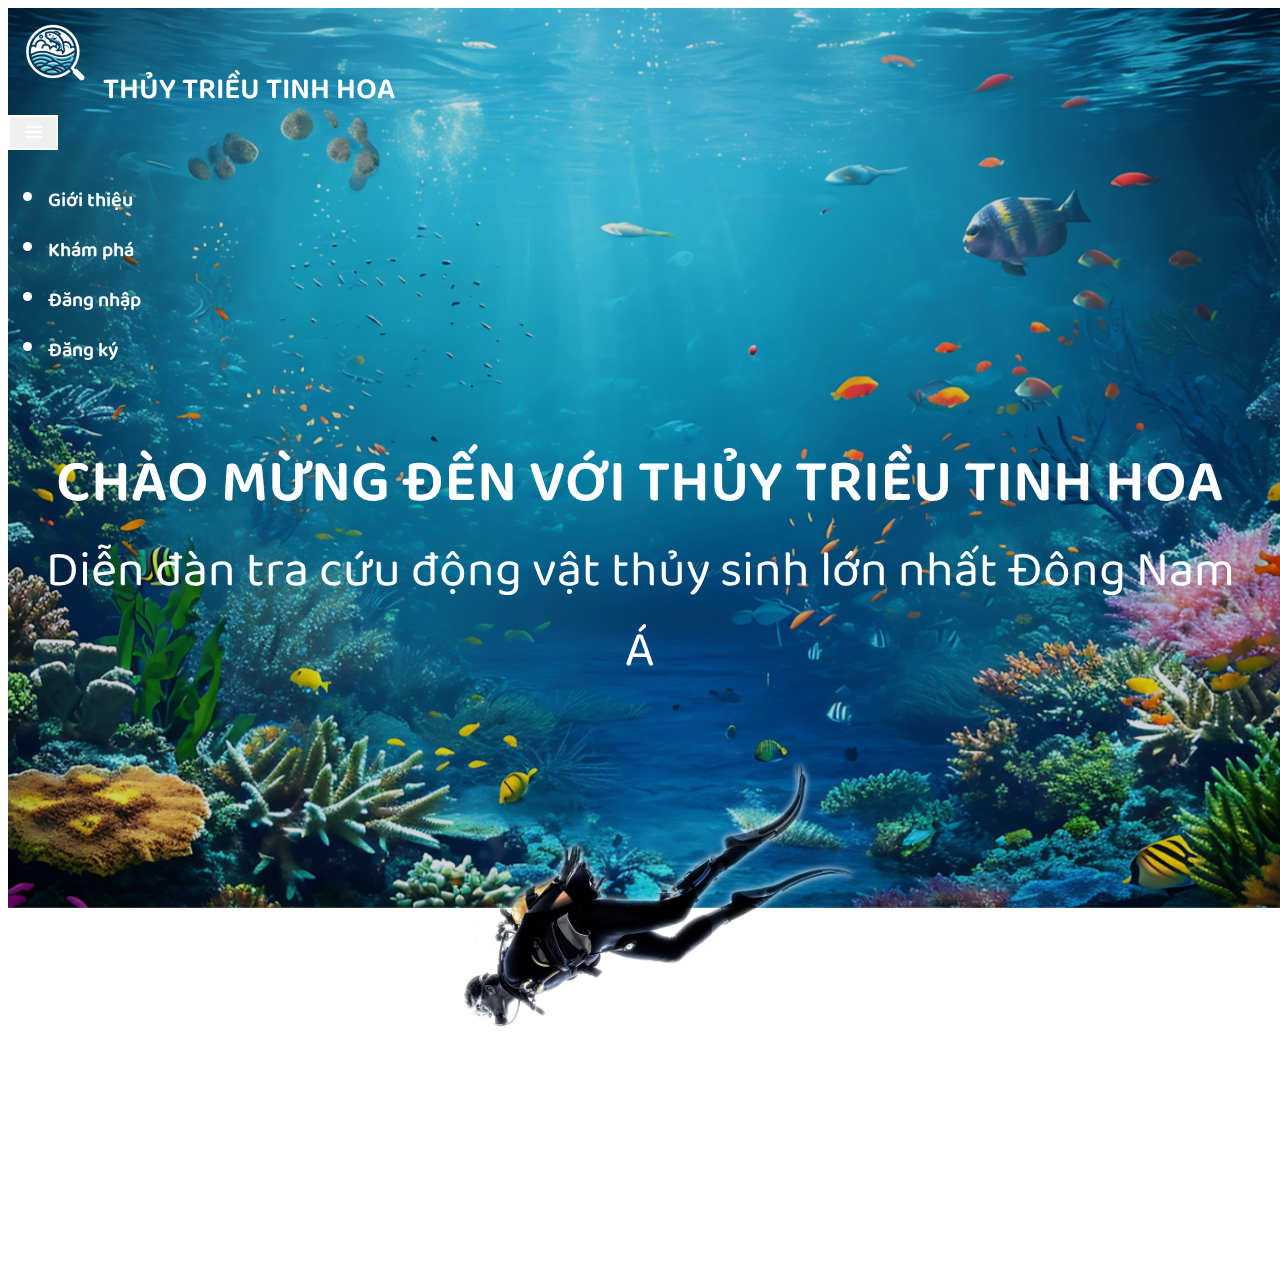
<file: index.html>
<!DOCTYPE html>
<html lang="en">
  <head>
    <title>Giới thiệu</title>
    <!-- Required meta tags -->
    <meta charset="utf-8" />
    <meta
      name="viewport"
      content="width=device-width, initial-scale=1, shrink-to-fit=no"
    />
    <!-- Bootstrap CSS v5.2.1 -->
    <link
      href="https://cdn.jsdelivr.net/npm/bootstrap@5.3.2/dist/css/bootstrap.min.css"
      rel="stylesheet"
      integrity="sha384-T3c6CoIi6uLrA9TneNEoa7RxnatzjcDSCmG1MXxSR1GAsXEV/Dwwykc2MPK8M2HN"
      crossorigin="anonymous"
    />
    <link
      href="https://unpkg.com/boxicons@2.1.4/css/boxicons.min.css"
      rel="stylesheet"
    />
    <link rel="stylesheet" href="css/index.css" />
    <link rel="preconnect" href="https://fonts.googleapis.com" />
    <link rel="preconnect" href="https://fonts.gstatic.com" crossorigin />
    <link
      href="https://fonts.googleapis.com/css2?family=Baloo+2:wght@400..800&display=swap"
      rel="stylesheet"
    />
    <link
      href="https://unpkg.com/boxicons@2.1.4/css/boxicons.min.css"
      rel="stylesheet"
    />
  </head>

  <body>
    <img class="bgsite" src="img/indexbg.png" alt="" />
    <!-- place navbar here -->
    <header class="header">
      <nav class="navbar navbar-expand-lg">
        <div class="container-fluid">
          <img class="logo-icon" src="img/logo.png" alt="" />
          <a class="nav-link" href="index.html">THỦY TRIỀU TINH HOA</a>
          <button
            class="navbar-toggler"
            type="button"
            data-bs-toggle="collapse"
            data-bs-target="#navbarSupportedContent"
            aria-controls="navbarSupportedContent"
            aria-expanded="false"
            aria-label="Toggle navigation"
          >
            <i class="bx bx-menu"></i>
          </button>
          <div class="collapse navbar-collapse" id="navbarSupportedContent">
            <ul class="navbar-nav ms-auto mb-2 mb-lg-0">
              <li class="nav-item">
                <a class="nav-link nav-link-direct" href="info.html"
                  >Giới thiệu</a
                >
              </li>
              <li class="nav-item">
                <a class="nav-link nav-link-direct" href="categories.html"
                  >Khám phá</a
                >
              </li>
              <li class="nav-item">
                <a class="nav-link nav-link-direct" href="signin.html"
                  >Đăng nhập</a
                >
              </li>
              <li class="nav-item">
                <a class="nav-link nav-link-direct" href="signup.html"
                  >Đăng ký</a
                >
              </li>
            </ul>
          </div>
        </div>
      </nav>
    </header>
    <main>
      <div class="container-fluid welcomebox">
        <div class="welcome">chào mừng đến với thủy triều tinh hoa</div>
        <div class="welcome2">
          Diễn đàn tra cứu động vật thủy sinh lớn nhất Đông Nam Á
        </div>
      </div>
      <div class="container-fluid explore">
        <img src="img/diver.png" alt="" /> <br />
        <i class="bx bx-chevrons-down"></i> <br />
        <div class="explore">cuộn để bắt đầu khám phá</div>
      </div>
    </main>
    <footer></footer>
    <!-- Bootstrap JavaScript Libraries -->
    <script
      src="https://cdn.jsdelivr.net/npm/@popperjs/core@2.11.8/dist/umd/popper.min.js"
      integrity="sha384-I7E8VVD/ismYTF4hNIPjVp/Zjvgyol6VFvRkX/vR+Vc4jQkC+hVqc2pM8ODewa9r"
      crossorigin="anonymous"
    ></script>

    <script
      src="https://cdn.jsdelivr.net/npm/bootstrap@5.3.2/dist/js/bootstrap.min.js"
      integrity="sha384-BBtl+eGJRgqQAUMxJ7pMwbEyER4l1g+O15P+16Ep7Q9Q+zqX6gSbd85u4mG4QzX+"
      crossorigin="anonymous"
    ></script>
  </body>
</html>
</file>
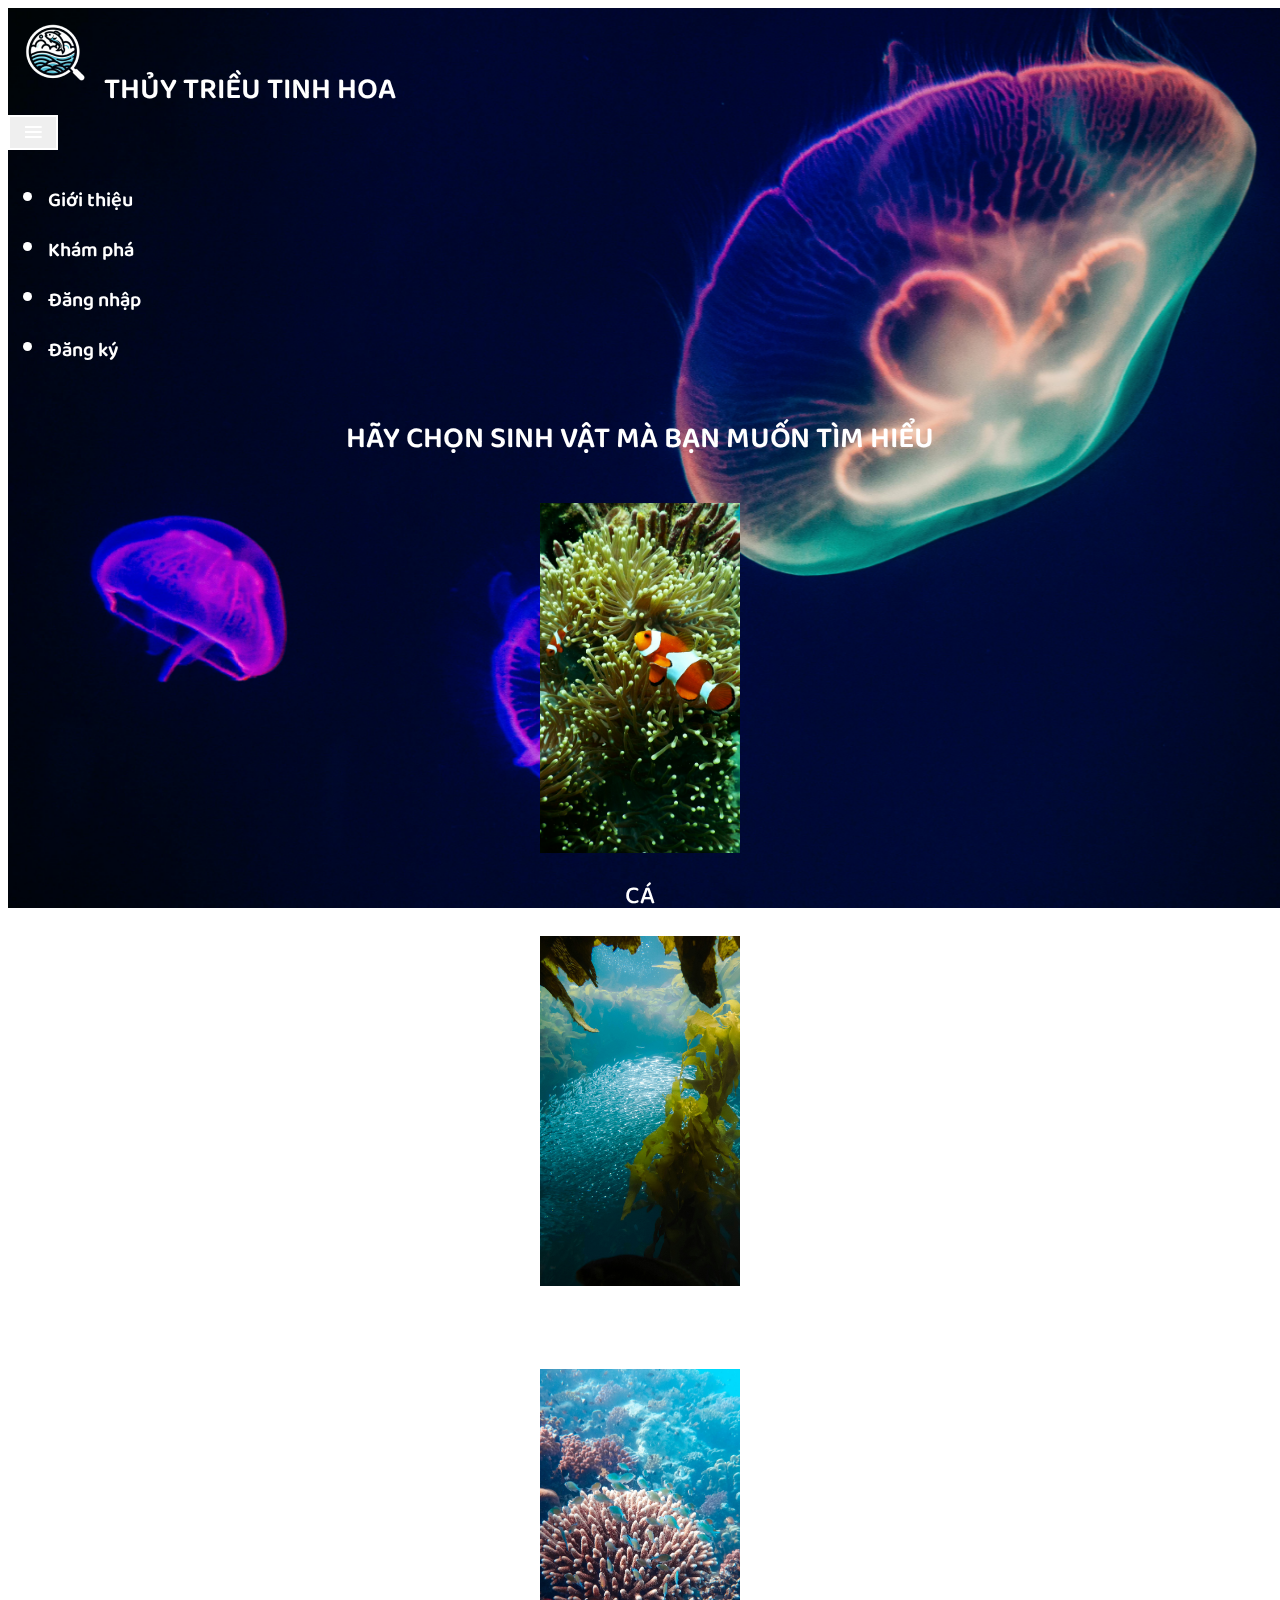
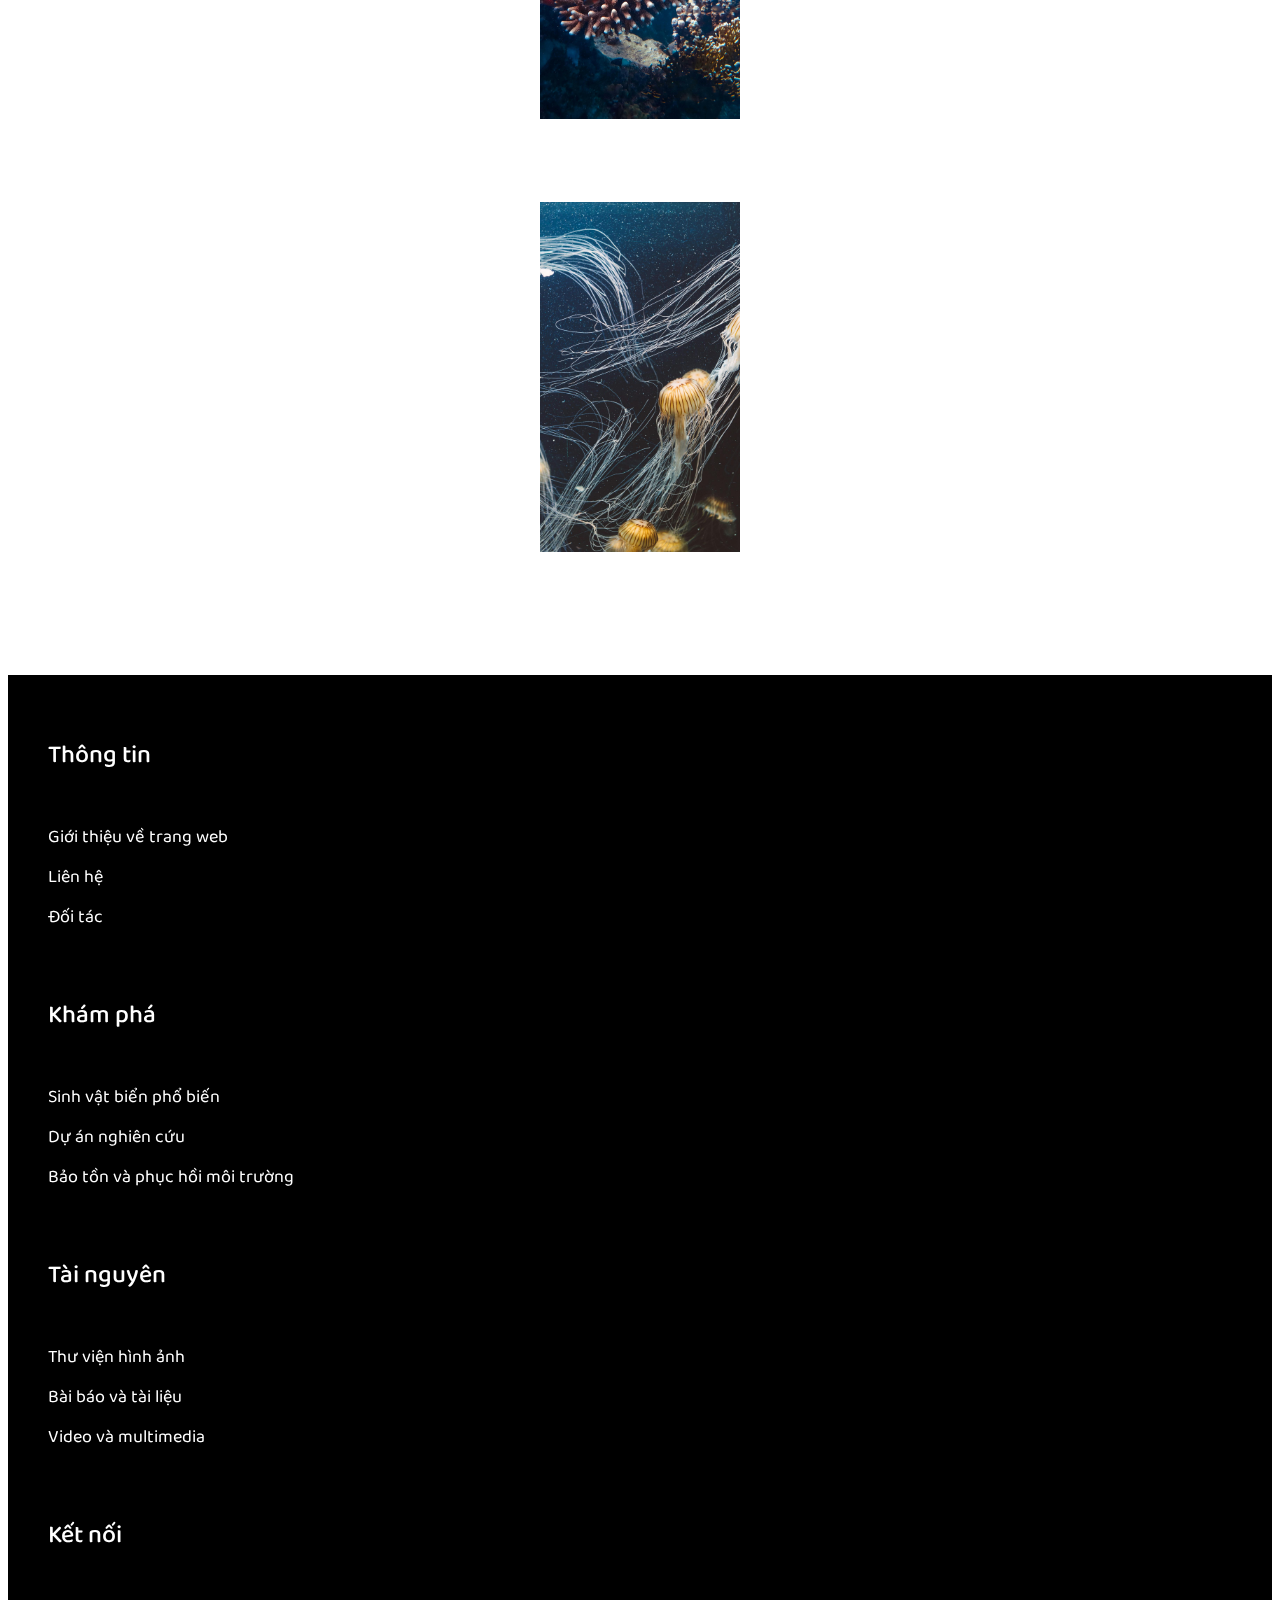
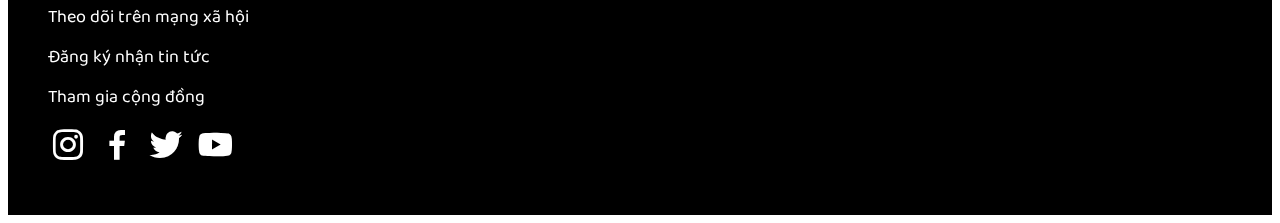
<file: categories.html>
<!DOCTYPE html>
<html lang="en">
  <head>
    <title>Danh mục</title>
    <link rel="shortcut icon" href="img/favicon.ico" />
    <!-- Required meta tags -->
    <meta charset="utf-8" />
    <meta
      name="viewport"
      content="width=device-width, initial-scale=1, shrink-to-fit=no"
    />
    <!-- Bootstrap CSS v5.2.1 -->
    <link
      href="https://cdn.jsdelivr.net/npm/bootstrap@5.3.2/dist/css/bootstrap.min.css"
      rel="stylesheet"
      integrity="sha384-T3c6CoIi6uLrA9TneNEoa7RxnatzjcDSCmG1MXxSR1GAsXEV/Dwwykc2MPK8M2HN"
      crossorigin="anonymous"
    />
    <link
      href="https://unpkg.com/boxicons@2.1.4/css/boxicons.min.css"
      rel="stylesheet"
    />
    <link rel="stylesheet" href="css/categories.css" />
    <link rel="preconnect" href="https://fonts.googleapis.com" />
    <link rel="preconnect" href="https://fonts.gstatic.com" crossorigin />
    <link
      href="https://fonts.googleapis.com/css2?family=Baloo+2:wght@400..800&display=swap"
      rel="stylesheet"
    />
    <link
      href="https://unpkg.com/boxicons@2.1.4/css/boxicons.min.css"
      rel="stylesheet"
    />
  </head>

  <body>
    <img class="bgsite" src="img/itembg.jpg" alt="" />
    <header class="header">
      <nav class="navbar navbar-expand-lg">
        <div class="container-fluid">
          <a class="nav-link" href="home.html"
            ><img class="logo-icon" src="img/logo.png" alt="" /> THỦY TRIỀU TINH
            HOA</a
          >
          <button
            class="navbar-toggler"
            type="button"
            data-bs-toggle="collapse"
            data-bs-target="#navbarSupportedContent"
            aria-controls="navbarSupportedContent"
            aria-expanded="false"
            aria-label="Toggle navigation"
          >
            <i class="bx bx-menu"></i>
          </button>
          <div
            class="collapse navbar-collapse text-center"
            id="navbarSupportedContent"
          >
            <ul class="navbar-nav ms-auto mb-2 mb-lg-0">
              <li class="nav-item">
                <a class="nav-link nav-link-direct" href="info.html"
                  >Giới thiệu</a
                >
              </li>
              <li class="nav-item">
                <a class="nav-link nav-link-direct" href="categories.html"
                  >Khám phá</a
                >
              </li>
              <li class="nav-item">
                <a class="nav-link nav-link-direct" href="signin.html"
                  >Đăng nhập</a
                >
              </li>
              <li class="nav-item">
                <a class="nav-link nav-link-direct" href="signup.html"
                  >Đăng ký</a
                >
              </li>
            </ul>
          </div>
        </div>
      </nav>
    </header>
    <main>
      <div class="container-fluid">
        <div class="choicedirec">Hãy chọn sinh vật mà bạn muốn tìm hiểu</div>
        <div class="row choicebox">
          <div class="col-6 col-lg-3 choice">
            <a href="fish.html"
              ><img src="img/fish.jpg" alt="" />
              <div class="choicename">Cá</div></a
            >
          </div>
          <div class="col-6 col-lg-3 choice">
            <a href="seaweed.html">
              <img src="img/seaweed.jpg" alt="" />
              <div class="choicename">Tảo</div>
            </a>
          </div>
          <div class="col-6 col-lg-3 choice">
            <a href="coral.html">
              <img src="img/sanho.jpg" alt="" />
              <div class="choicename">San hô</div>
            </a>
          </div>
          <div class="col-6 col-lg-3 choice">
            <a href="others.html"
              ><img src="img/sua.jpg" alt="" />
              <div class="choicename">Sinh vật khác</div></a
            >
          </div>
        </div>
      </div>
    </main>
    <footer>
      <div class="container-fluid footer">
        <div class="row four-col">
          <div class="col-lg-3 col-6 four-col">
            <div class="title">Thông tin</div>
            <br />
            <a href="#">Giới thiệu về trang web</a><br />
            <a href="#">Liên hệ</a><br />
            <a href="#">Đối tác</a>
          </div>
          <div class="col-lg-3 col-6 four-col">
            <div class="title">Khám phá</div>
            <br />
            <a href="#">Sinh vật biển phổ biến</a><br />
            <a href="#">Dự án nghiên cứu</a><br />
            <a href="#">Bảo tồn và phục hồi môi trường</a>
          </div>
          <div class="col-lg-3 col-6 four-col">
            <div class="title">Tài nguyên</div>
            <br />
            <a href="#">Thư viện hình ảnh</a><br />
            <a href="#">Bài báo và tài liệu</a><br />
            <a href="#">Video và multimedia</a>
          </div>
          <div class="col-lg-3 col-6 four-col">
            <div class="title">Kết nối</div>
            <br />
            <a href="#">Theo dõi trên mạng xã hội</a><br />
            <a href="#">Đăng ký nhận tin tức</a><br />
            <a href="#">Tham gia cộng đồng</a>
            <div class="social">
              <a href="#">
                <i class="bx bxl-instagram"></i>
              </a>
              <a href="#">
                <i class="bx bxl-facebook"></i>
              </a>
              <a href="#">
                <i class="bx bxl-twitter"></i>
              </a>
              <a href="#">
                <i class="bx bxl-youtube"></i>
              </a>
            </div>
          </div>
        </div>
      </div>
    </footer>
    <!-- Bootstrap JavaScript Libraries -->
    <script
      src="https://cdn.jsdelivr.net/npm/@popperjs/core@2.11.8/dist/umd/popper.min.js"
      integrity="sha384-I7E8VVD/ismYTF4hNIPjVp/Zjvgyol6VFvRkX/vR+Vc4jQkC+hVqc2pM8ODewa9r"
      crossorigin="anonymous"
    ></script>

    <script
      src="https://cdn.jsdelivr.net/npm/bootstrap@5.3.2/dist/js/bootstrap.min.js"
      integrity="sha384-BBtl+eGJRgqQAUMxJ7pMwbEyER4l1g+O15P+16Ep7Q9Q+zqX6gSbd85u4mG4QzX+"
      crossorigin="anonymous"
    ></script>
  </body>
</html>
</file>
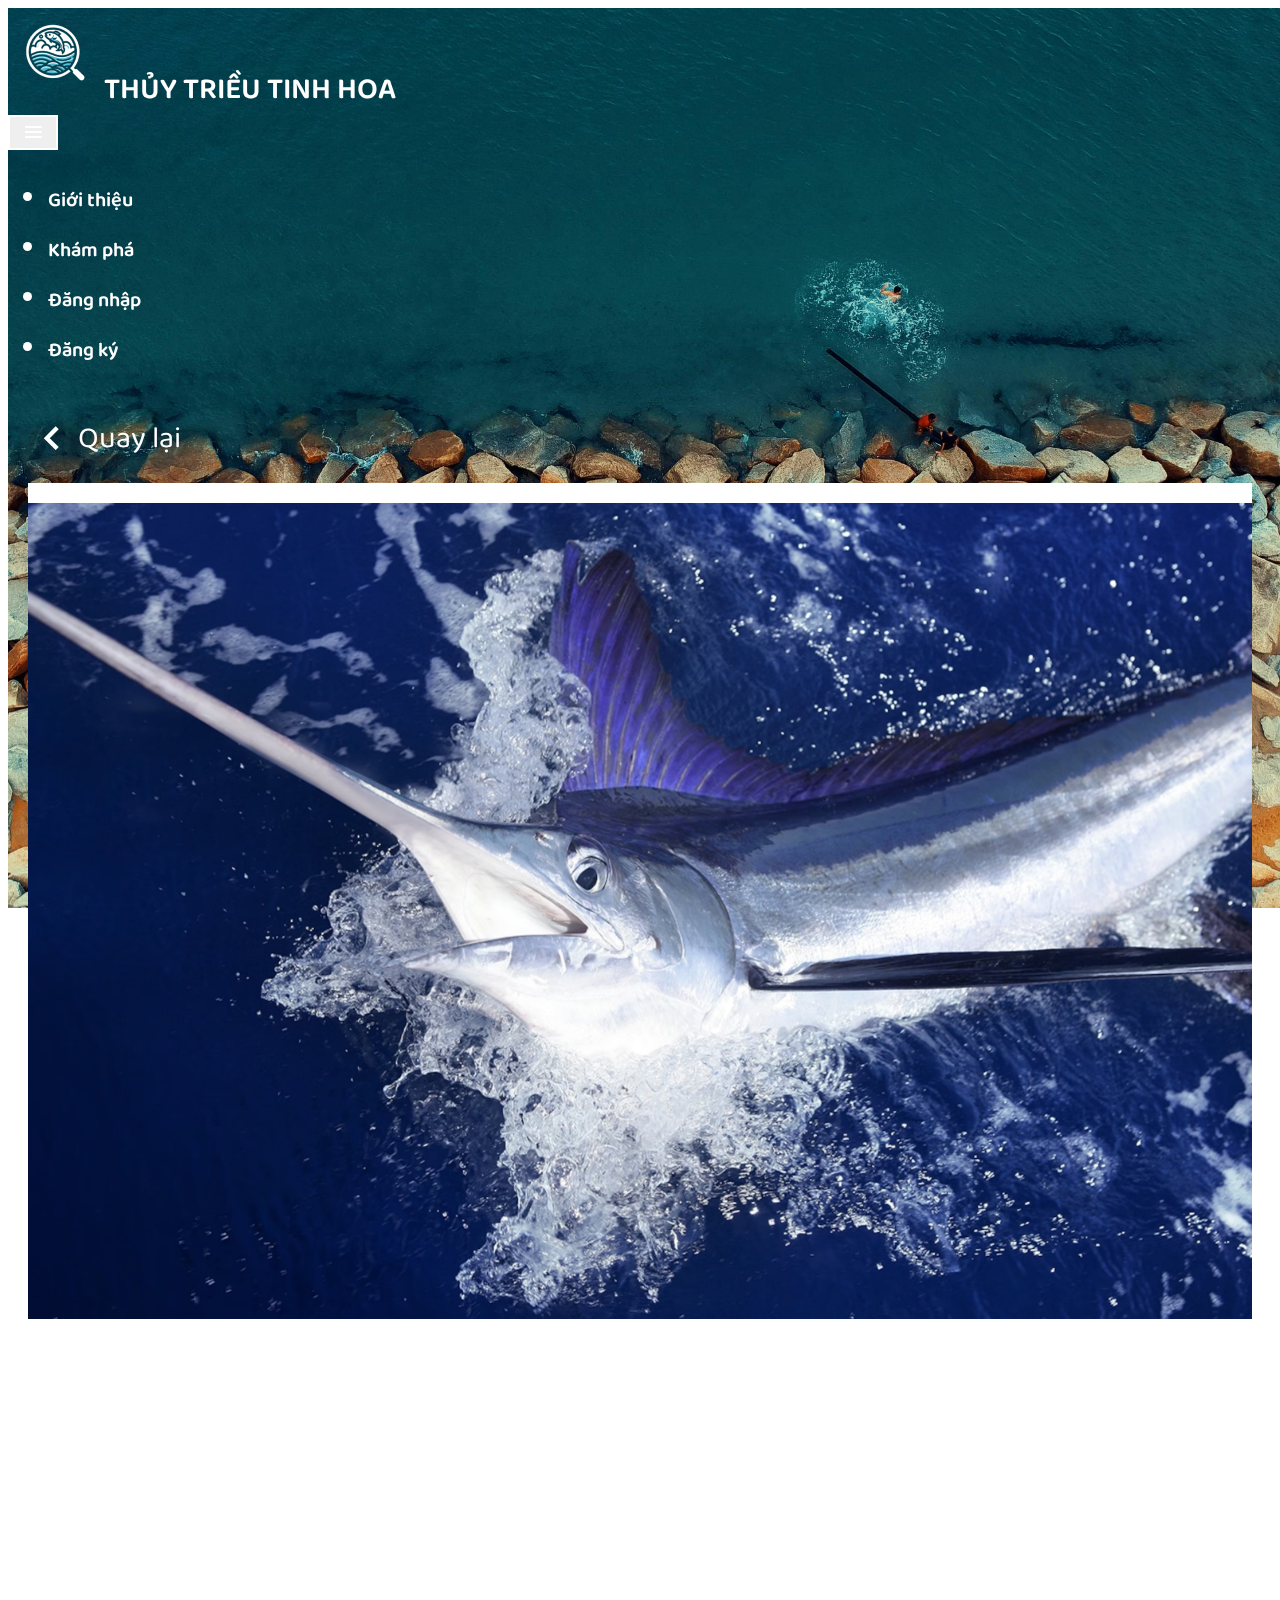
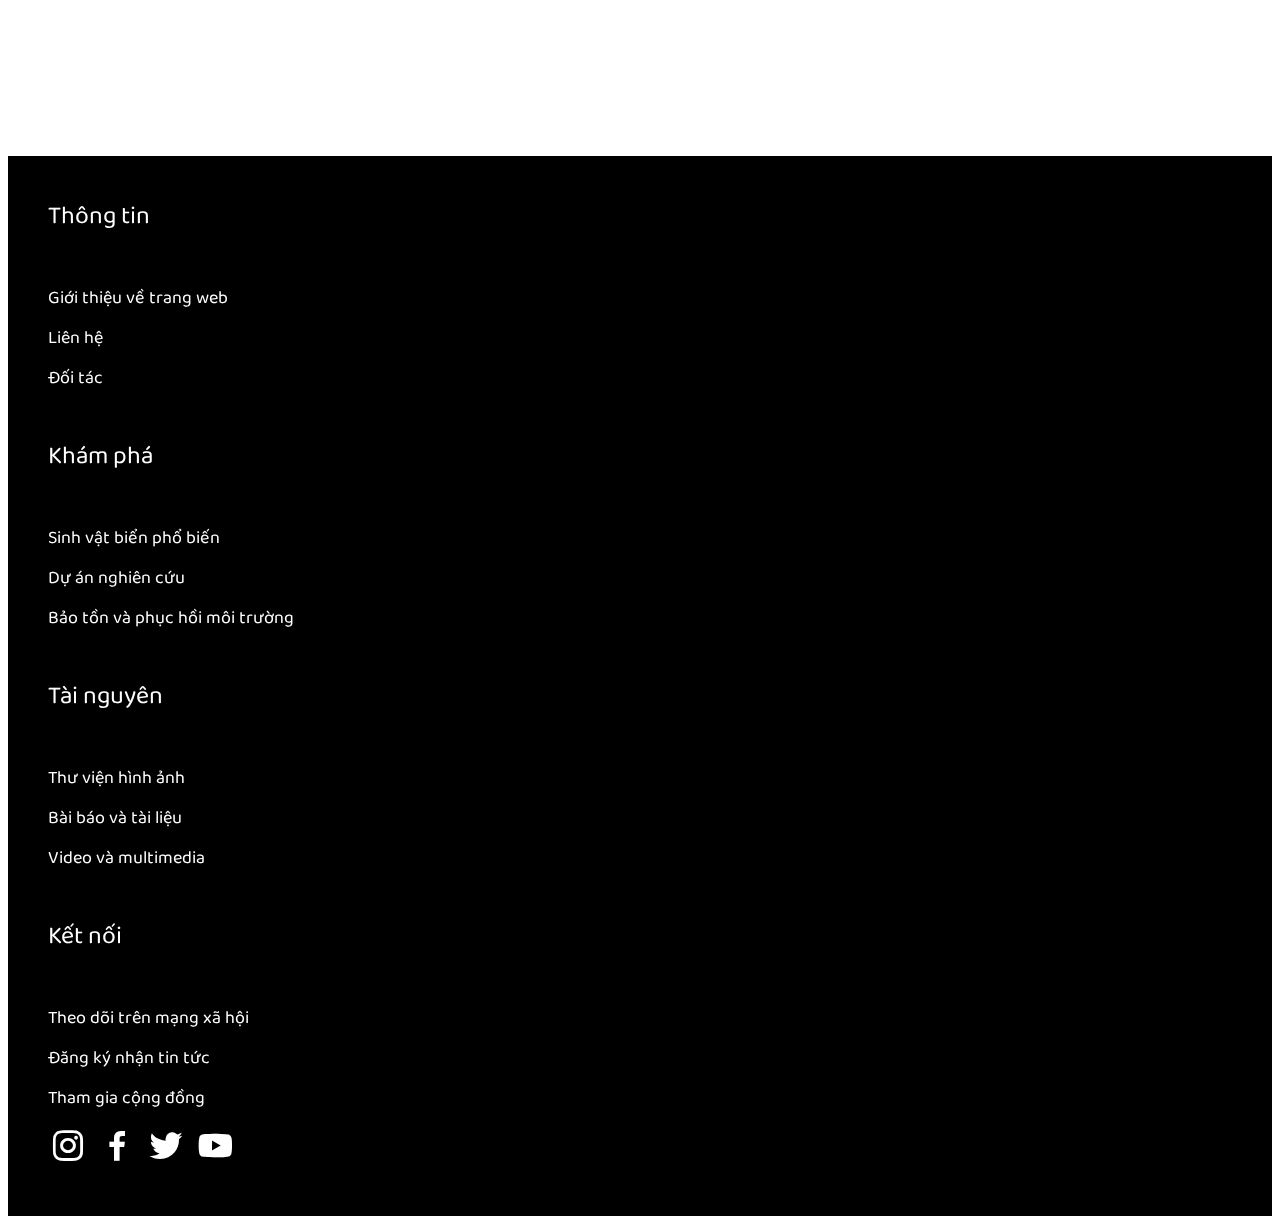
<file: detail.html>
<!DOCTYPE html>
<html lang="en">
  <head>
    <title>Chi tiết</title>
    <link rel="shortcut icon" href="img/favicon.ico" />
    <!-- Required meta tags -->
    <meta charset="utf-8" />
    <meta
      name="viewport"
      content="width=device-width, initial-scale=1, shrink-to-fit=no"
    />
    <!-- Bootstrap CSS v5.2.1 -->
    <link
      href="https://cdn.jsdelivr.net/npm/bootstrap@5.3.2/dist/css/bootstrap.min.css"
      rel="stylesheet"
      integrity="sha384-T3c6CoIi6uLrA9TneNEoa7RxnatzjcDSCmG1MXxSR1GAsXEV/Dwwykc2MPK8M2HN"
      crossorigin="anonymous"
    />
    <link
      href="https://unpkg.com/boxicons@2.1.4/css/boxicons.min.css"
      rel="stylesheet"
    />
    <link rel="stylesheet" href="css/detail.css" />
    <link rel="preconnect" href="https://fonts.googleapis.com" />
    <link rel="preconnect" href="https://fonts.gstatic.com" crossorigin />
    <link
      href="https://fonts.googleapis.com/css2?family=Baloo+2:wght@400..800&display=swap"
      rel="stylesheet"
    />
    <link
      href="https://unpkg.com/boxicons@2.1.4/css/boxicons.min.css"
      rel="stylesheet"
    />
  </head>

  <body>
    <img class="bgsite" src="img/detailbg.jpg" alt="" />
    <header class="header">
      <nav class="navbar navbar-expand-lg">
        <div class="container-fluid">
          <a class="nav-link" href="home.html"
            ><img class="logo-icon" src="img/logo.png" alt="" /> THỦY TRIỀU TINH
            HOA</a
          >
          <button
            class="navbar-toggler"
            type="button"
            data-bs-toggle="collapse"
            data-bs-target="#navbarSupportedContent"
            aria-controls="navbarSupportedContent"
            aria-expanded="false"
            aria-label="Toggle navigation"
          >
            <i class="bx bx-menu"></i>
          </button>
          <div
            class="collapse navbar-collapse text-center"
            id="navbarSupportedContent"
          >
            <ul class="navbar-nav ms-auto mb-2 mb-lg-0">
              <li class="nav-item">
                <a class="nav-link nav-link-direct" href="info.html"
                  >Giới thiệu</a
                >
              </li>
              <li class="nav-item">
                <a class="nav-link nav-link-direct" href="categories.html"
                  >Khám phá</a
                >
              </li>
              <li class="nav-item">
                <a class="nav-link nav-link-direct" href="signin.html"
                  >Đăng nhập</a
                >
              </li>
              <li class="nav-item">
                <a class="nav-link nav-link-direct" href="signup.html"
                  >Đăng ký</a
                >
              </li>
            </ul>
          </div>
        </div>
      </nav>
    </header>
    <main>
      <div class="chev">
        <a href="javascript:void(0);" id="goBackButton"><i class="bx bx-chevron-left"></i>Quay lại</a>
      </div>
      <div class="container-fluid">
        <div class="row infobox">
          <div class="col-12 col-lg-6">
            <img src="img/cakiem.jpg" alt="" width="100%" />
          </div>
          <div class="col-12 col-lg-6">
            <div class="name text-black">Cá kiếm</div>
            <div class="text-black">
              <span class="fw-bold text-black">Tên khoa học:</span> Makaira
              nigricans
            </div>
            <div class="text-black">
              <span class="fw-bold text-black">Loài:</span> Cá
            </div>
            <div class="text-black">
              <span class="fw-bold text-black">Tuổi thọ trung bình:</span> 27
              năm (mái), 18 năm (trống)
            </div>
            <div class="text-black">
              <span class="fw-bold text-black">Kích thước trung bình: </span>
              4,2m
            </div>
            <div class="text-black">
              <span class="fw-bold text-black">Thông tin thêm: </span>
              Cá kiếm xanh là một trong những loài cá lớn nhất, nhanh nhất và dễ
              nhận biết nhất trên thế giới. Cơ thể màu xanh côban và trắng bạc
              cùng hàm trên hình ngọn giáo khiến loài cá to lớn này nổi bật giữa
              đại dương rộng lớn.
            </div>
          </div>
        </div>
      </div>
    </main>
    <footer>
      <div class="container-fluid footer">
        <div class="row four-col">
          <div class="col-lg-3 col-6 four-col">
            <div class="title">Thông tin</div>
            <br />
            <a href="#">Giới thiệu về trang web</a><br />
            <a href="#">Liên hệ</a><br />
            <a href="#">Đối tác</a>
          </div>
          <div class="col-lg-3 col-6 four-col">
            <div class="title">Khám phá</div>
            <br />
            <a href="#">Sinh vật biển phổ biến</a><br />
            <a href="#">Dự án nghiên cứu</a><br />
            <a href="#">Bảo tồn và phục hồi môi trường</a>
          </div>
          <div class="col-lg-3 col-6 four-col">
            <div class="title">Tài nguyên</div>
            <br />
            <a href="#">Thư viện hình ảnh</a><br />
            <a href="#">Bài báo và tài liệu</a><br />
            <a href="#">Video và multimedia</a>
          </div>
          <div class="col-lg-3 col-6 four-col">
            <div class="title">Kết nối</div>
            <br />
            <a href="#">Theo dõi trên mạng xã hội</a><br />
            <a href="#">Đăng ký nhận tin tức</a><br />
            <a href="#">Tham gia cộng đồng</a>
            <div class="social">
              <a href="#">
                <i class="bx bxl-instagram"></i>
              </a>
              <a href="#">
                <i class="bx bxl-facebook"></i>
              </a>
              <a href="#">
                <i class="bx bxl-twitter"></i>
              </a>
              <a href="#">
                <i class="bx bxl-youtube"></i>
              </a>
            </div>
          </div>
        </div>
      </div>
    </footer>
    <!-- Bootstrap JavaScript Libraries -->
    <script
      src="https://cdn.jsdelivr.net/npm/@popperjs/core@2.11.8/dist/umd/popper.min.js"
      integrity="sha384-I7E8VVD/ismYTF4hNIPjVp/Zjvgyol6VFvRkX/vR+Vc4jQkC+hVqc2pM8ODewa9r"
      crossorigin="anonymous"
    ></script>

    <script
      src="https://cdn.jsdelivr.net/npm/bootstrap@5.3.2/dist/js/bootstrap.min.js"
      integrity="sha384-BBtl+eGJRgqQAUMxJ7pMwbEyER4l1g+O15P+16Ep7Q9Q+zqX6gSbd85u4mG4QzX+"
      crossorigin="anonymous"
    ></script>

    <script src="acc.js"></script>
  </body>
</html>
</file>
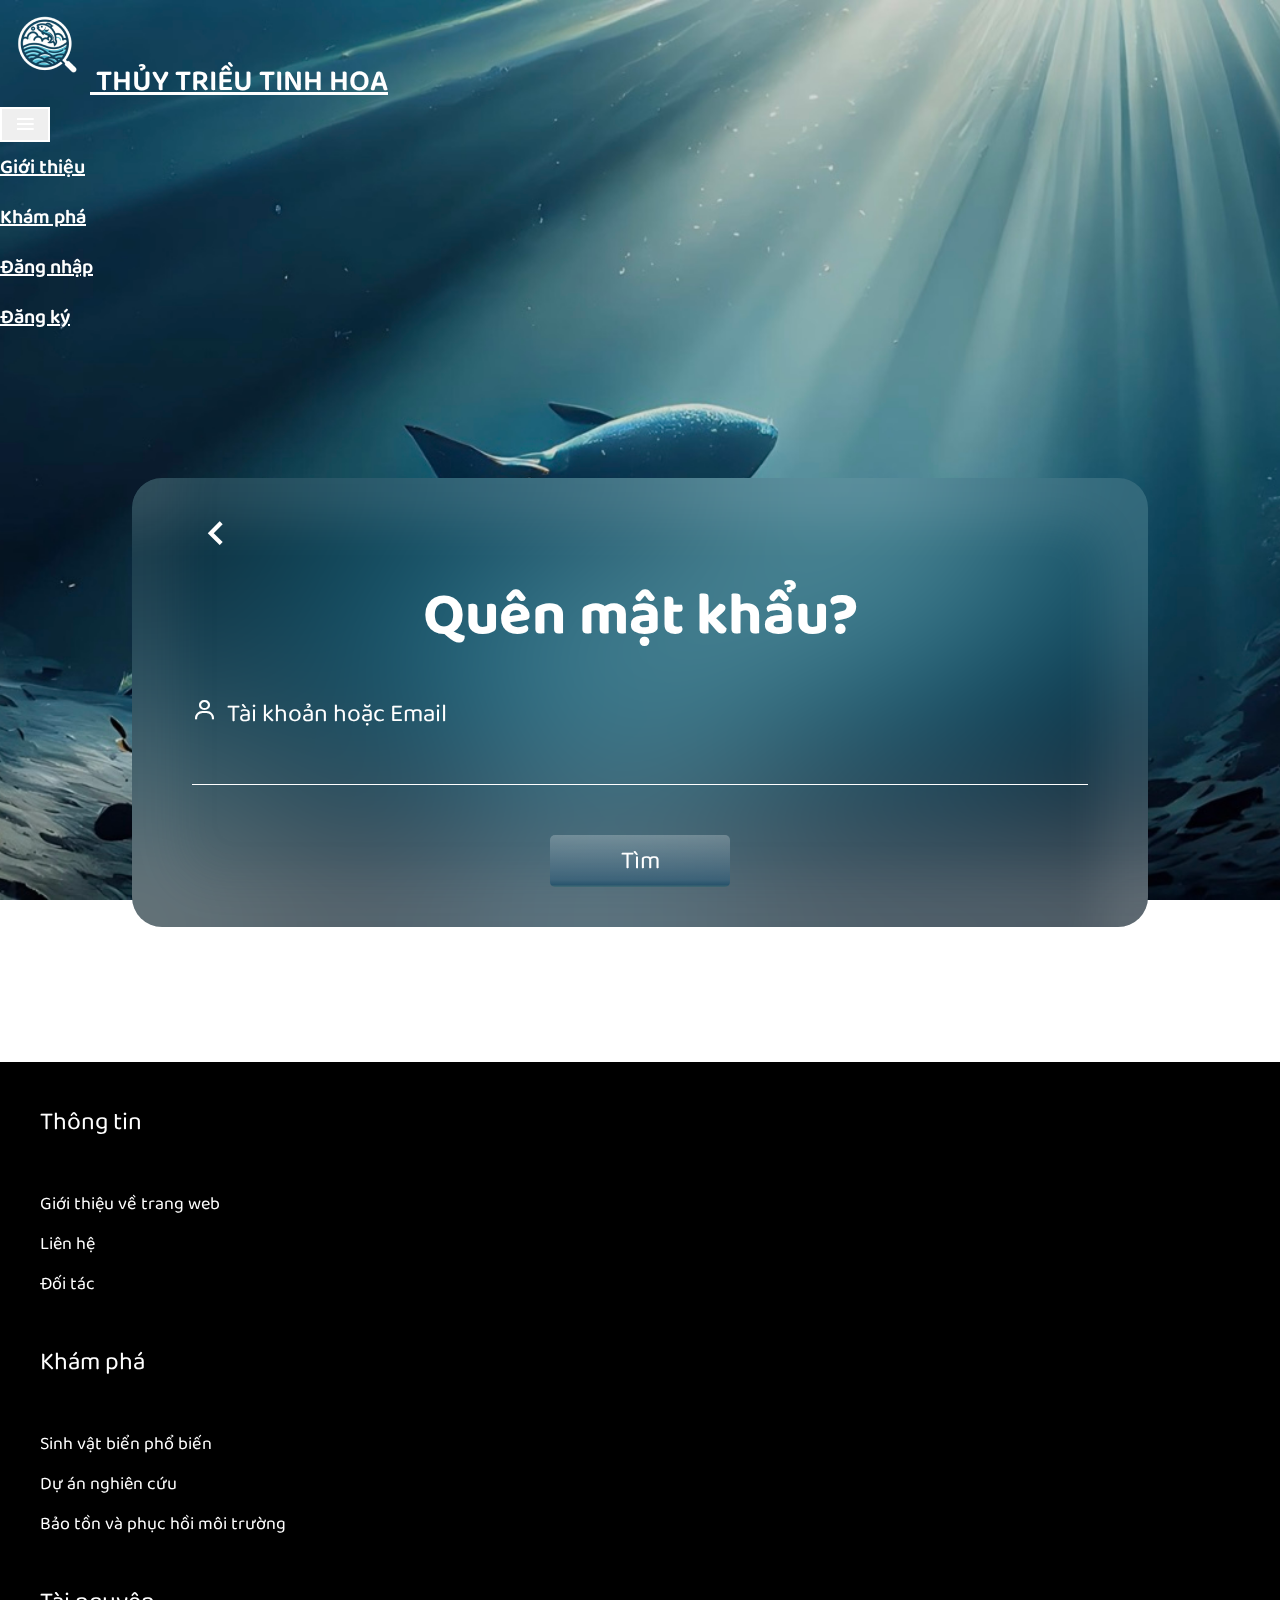
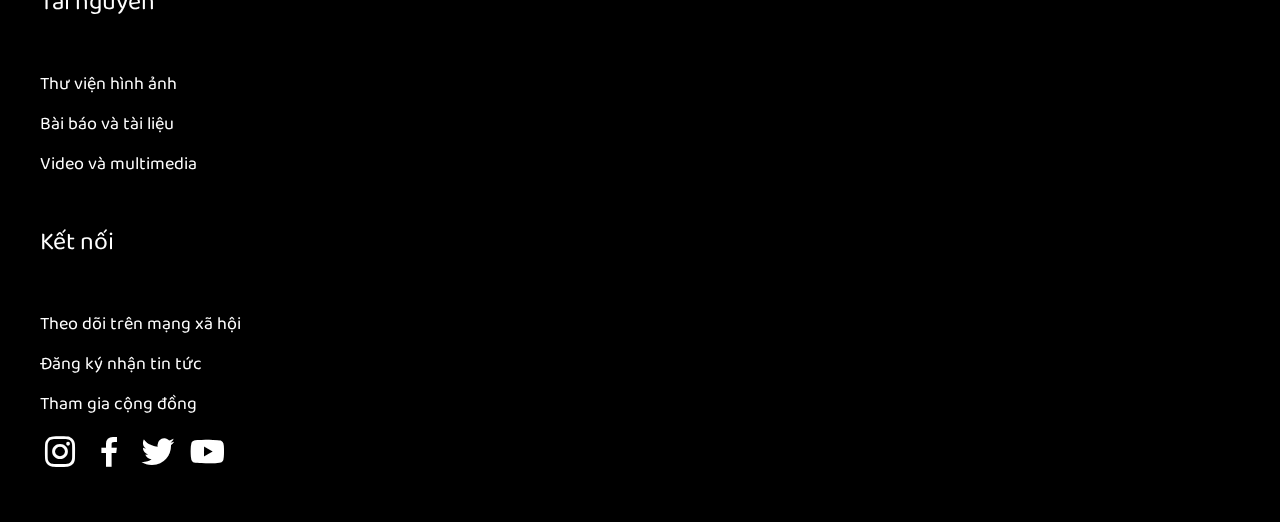
<file: forgot.html>
<!DOCTYPE html>
<html lang="en">
  <head>
    <title>Quên mật khẩu</title>
    <link rel="shortcut icon" href="img/favicon.ico" />
    <!-- Required meta tags -->
    <meta charset="utf-8" />
    <meta
      name="viewport"
      content="width=device-width, initial-scale=1, shrink-to-fit=no"
    />

    <!-- Bootstrap CSS v5.2.1 -->
    <link
      href="https://cdn.jsdelivr.net/npm/bootstrap@5.3.2/dist/css/bootstrap.min.css"
      rel="stylesheet"
      integrity="sha384-T3c6CoIi6uLrA9TneNEoa7RxnatzjcDSCmG1MXxSR1GAsXEV/Dwwykc2MPK8M2HN"
      crossorigin="anonymous"
    />
    <link rel="stylesheet" href="css/forgot.css" />
    <link
      href="https://fonts.googleapis.com/css2?family=Baloo+2:wght@400..800&display=swap"
      rel="stylesheet"
    />
    <link
      rel="stylesheet"
      href="https://cdnjs.cloudflare.com/ajax/libs/font-awesome/6.5.1/css/all.min.css"
      integrity="sha512-DTOQO9RWCH3ppGqcWaEA1BIZOC6xxalwEsw9c2QQeAIftl+Vegovlnee1c9QX4TctnWMn13TZye+giMm8e2LwA=="
      crossorigin="anonymous"
      referrerpolicy="no-referrer"
    />
    <link
      href="https://unpkg.com/boxicons@2.1.4/css/boxicons.min.css"
      rel="stylesheet"
    />
  </head>
  <body>
    <img class="bgsite" src="img/accbg.jpg" alt="" />
    <header class="header">
      <nav class="navbar navbar-expand-lg">
        <div class="container-fluid">
          <a class="nav-link" href="home.html"
            ><img class="logo-icon" src="img/logo.png" alt="" /> THỦY TRIỀU TINH
            HOA</a
          >
          <button
            class="navbar-toggler"
            type="button"
            data-bs-toggle="collapse"
            data-bs-target="#navbarSupportedContent"
            aria-controls="navbarSupportedContent"
            aria-expanded="false"
            aria-label="Toggle navigation"
          >
            <i class="bx bx-menu"></i>
          </button>
          <div
            class="collapse navbar-collapse text-center"
            id="navbarSupportedContent"
          >
            <ul class="navbar-nav ms-auto mb-2 mb-lg-0">
              <li class="nav-item">
                <a class="nav-link nav-link-direct" href="info.html"
                  >Giới thiệu</a
                >
              </li>
              <li class="nav-item">
                <a class="nav-link nav-link-direct" href="categories.html"
                  >Khám phá</a
                >
              </li>
              <li class="nav-item">
                <a class="nav-link nav-link-direct" href="signin.html"
                  >Đăng nhập</a
                >
              </li>
              <li class="nav-item">
                <a class="nav-link nav-link-direct" href="signup.html"
                  >Đăng ký</a
                >
              </li>
            </ul>
          </div>
        </div>
      </nav>
    </header>
    <main>
      <div class="wrapper">
        <form action="otp.html" id="form-forgot">
          <div class="chev">
            <a href="signin.html"><i class="bx bx-chevron-left"></i></a>
          </div>
          <h1 class="form-title">Quên mật khẩu?</h1>
          <div class="forgot-text">
            <i class="bx bx-user"></i>Tài khoản hoặc Email
          </div>
          <div class="form-group">
            <input type="text" class="form-input" placeholder="" />
          </div>
          <input type="submit" value="Tìm" class="form-submit" />
        </form>
      </div>
    </main>
    <footer>
      <div class="container-fluid footer">
        <div class="row four-col">
          <div class="col-lg-3 col-6 four-col">
            <div class="title">Thông tin</div>
            <br />
            <a href="#">Giới thiệu về trang web</a><br />
            <a href="#">Liên hệ</a><br />
            <a href="#">Đối tác</a>
          </div>
          <div class="col-lg-3 col-6 four-col">
            <div class="title">Khám phá</div>
            <br />
            <a href="#">Sinh vật biển phổ biến</a><br />
            <a href="#">Dự án nghiên cứu</a><br />
            <a href="#">Bảo tồn và phục hồi môi trường</a>
          </div>
          <div class="col-lg-3 col-6 four-col">
            <div class="title">Tài nguyên</div>
            <br />
            <a href="#">Thư viện hình ảnh</a><br />
            <a href="#">Bài báo và tài liệu</a><br />
            <a href="#">Video và multimedia</a>
          </div>
          <div class="col-lg-3 col-6 four-col">
            <div class="title">Kết nối</div>
            <br />
            <a href="#">Theo dõi trên mạng xã hội</a><br />
            <a href="#">Đăng ký nhận tin tức</a><br />
            <a href="#">Tham gia cộng đồng</a>
            <div class="social">
              <a href="#">
                <i class="bx bxl-instagram"></i>
              </a>
              <a href="#">
                <i class="bx bxl-facebook"></i>
              </a>
              <a href="#">
                <i class="bx bxl-twitter"></i>
              </a>
              <a href="#">
                <i class="bx bxl-youtube"></i>
              </a>
            </div>
          </div>
        </div>
      </div>
    </footer>
    <!-- Bootstrap JavaScript Libraries -->
    <script
      src="https://cdn.jsdelivr.net/npm/@popperjs/core@2.11.8/dist/umd/popper.min.js"
      integrity="sha384-I7E8VVD/ismYTF4hNIPjVp/Zjvgyol6VFvRkX/vR+Vc4jQkC+hVqc2pM8ODewa9r"
      crossorigin="anonymous"
    ></script>

    <script
      src="https://cdn.jsdelivr.net/npm/bootstrap@5.3.2/dist/js/bootstrap.min.js"
      integrity="sha384-BBtl+eGJRgqQAUMxJ7pMwbEyER4l1g+O15P+16Ep7Q9Q+zqX6gSbd85u4mG4QzX+"
      crossorigin="anonymous"
    ></script>

    <script src="acc.js"></script>
    <script>
      var formForgot = document.getElementById("form-forgot");
      formForgot.addEventListener("submit", handleForgotSubmit);
    </script>
  </body>
</html>
</file>
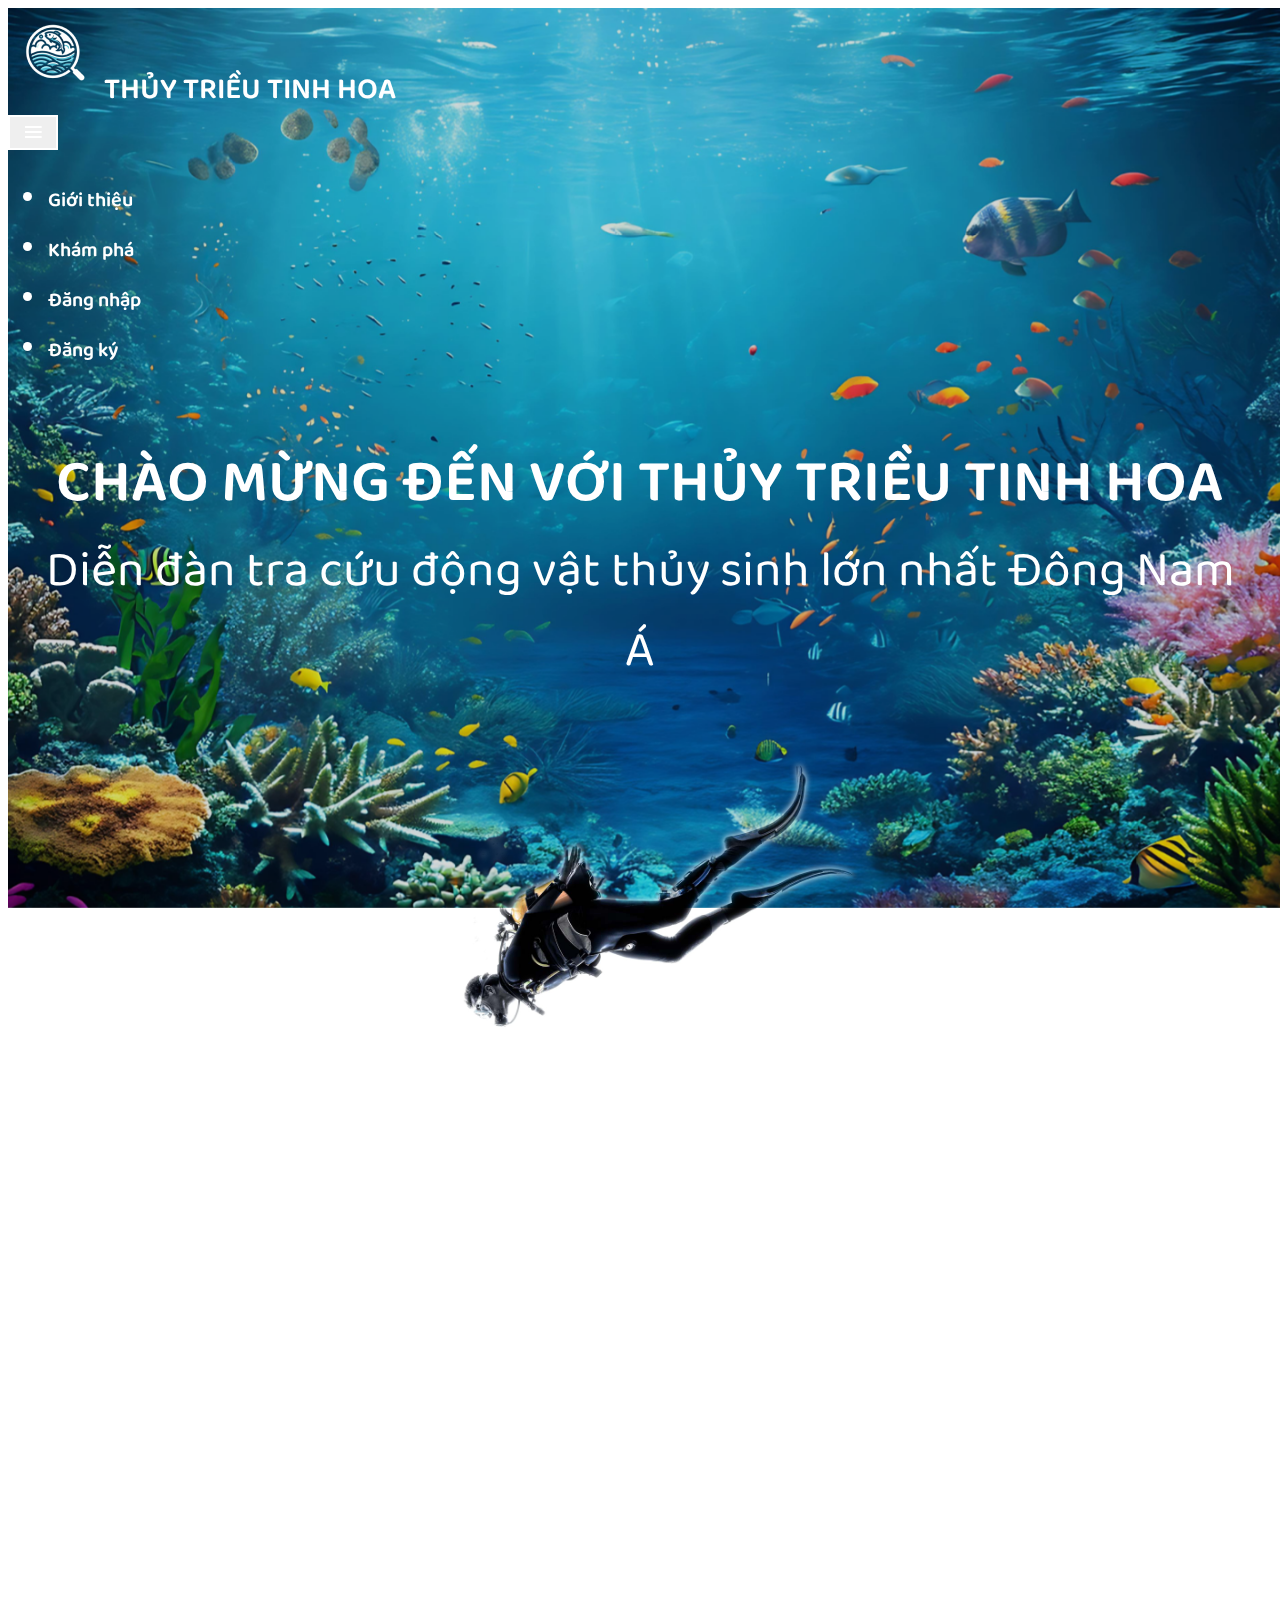
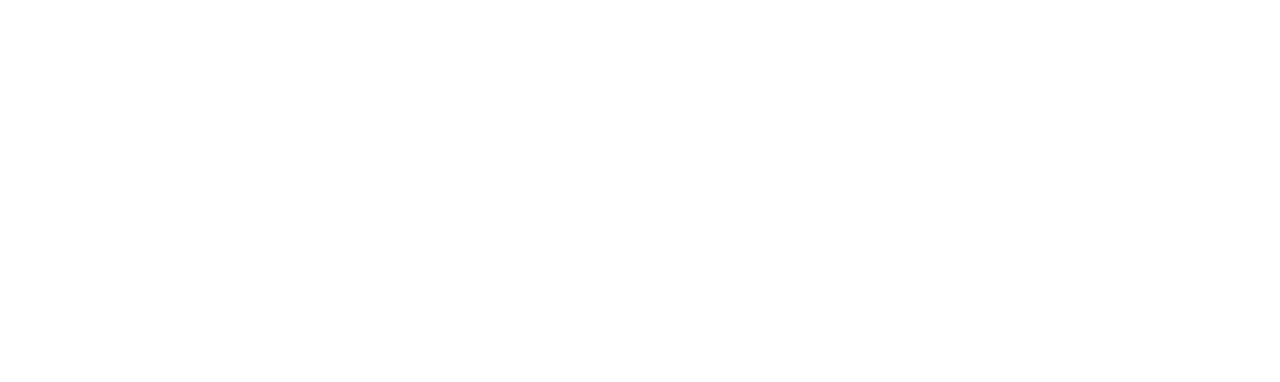
<file: home.html>
<!DOCTYPE html>
<html lang="en">
  <head>
    <title>Trang chủ</title>
    <link rel="shortcut icon" href="img/favicon.ico" />
    <!-- Required meta tags -->
    <meta charset="utf-8" />
    <meta
      name="viewport"
      content="width=device-width, initial-scale=1, shrink-to-fit=no"
    />
    <!-- Bootstrap CSS v5.2.1 -->
    <link
      href="https://cdn.jsdelivr.net/npm/bootstrap@5.3.2/dist/css/bootstrap.min.css"
      rel="stylesheet"
      integrity="sha384-T3c6CoIi6uLrA9TneNEoa7RxnatzjcDSCmG1MXxSR1GAsXEV/Dwwykc2MPK8M2HN"
      crossorigin="anonymous"
    />
    <link
      href="https://unpkg.com/boxicons@2.1.4/css/boxicons.min.css"
      rel="stylesheet"
    />
    <link rel="stylesheet" href="css/home.css" />
    <link rel="preconnect" href="https://fonts.googleapis.com" />
    <link rel="preconnect" href="https://fonts.gstatic.com" crossorigin />
    <link
      href="https://fonts.googleapis.com/css2?family=Baloo+2:wght@400..800&display=swap"
      rel="stylesheet"
    />
    <link
      href="https://unpkg.com/boxicons@2.1.4/css/boxicons.min.css"
      rel="stylesheet"
    />
  </head>

  <body>
    <img class="bgsite" src="img/homebg.png" alt="" />
    <!-- place navbar here -->
    <header class="header">
      <nav class="navbar navbar-expand-lg">
        <div class="container-fluid">
          <a class="nav-link" href="home.html"
            ><img class="logo-icon" src="img/logo.png" alt="" /> THỦY TRIỀU TINH
            HOA</a
          >
          <button
            class="navbar-toggler"
            type="button"
            data-bs-toggle="collapse"
            data-bs-target="#navbarSupportedContent"
            aria-controls="navbarSupportedContent"
            aria-expanded="false"
            aria-label="Toggle navigation"
          >
            <i class="bx bx-menu"></i>
          </button>
          <div
            class="collapse navbar-collapse text-center"
            id="navbarSupportedContent"
          >
            <ul class="navbar-nav ms-auto mb-2 mb-lg-0">
              <li class="nav-item">
                <a class="nav-link nav-link-direct" href="info.html"
                  >Giới thiệu</a
                >
              </li>
              <li class="nav-item">
                <a class="nav-link nav-link-direct" href="categories.html"
                  >Khám phá</a
                >
              </li>
              <li class="nav-item">
                <a class="nav-link nav-link-direct" href="signin.html"
                  >Đăng nhập</a
                >
              </li>
              <li class="nav-item">
                <a class="nav-link nav-link-direct" href="signup.html"
                  >Đăng ký</a
                >
              </li>
            </ul>
          </div>
        </div>
      </nav>
    </header>
    <main>
      <div class="container-fluid welcomebox">
        <div class="welcome">chào mừng đến với thủy triều tinh hoa</div>
        <div class="welcome2">
          Diễn đàn tra cứu động vật thủy sinh lớn nhất Đông Nam Á
        </div>
      </div>
      <div class="container-fluid explore">
        <img src="img/diver.png" alt="" /> <br />
        <i class="bx bx-chevrons-down"></i> <br />
        <div class="explore">cuộn trang để bắt đầu khám phá</div>
      </div>
    </main>
    <footer>
      <div style="height: 700px"></div>
    </footer>
    <!-- Bootstrap JavaScript Libraries -->
    <script
      src="https://cdn.jsdelivr.net/npm/@popperjs/core@2.11.8/dist/umd/popper.min.js"
      integrity="sha384-I7E8VVD/ismYTF4hNIPjVp/Zjvgyol6VFvRkX/vR+Vc4jQkC+hVqc2pM8ODewa9r"
      crossorigin="anonymous"
    ></script>

    <script
      src="https://cdn.jsdelivr.net/npm/bootstrap@5.3.2/dist/js/bootstrap.min.js"
      integrity="sha384-BBtl+eGJRgqQAUMxJ7pMwbEyER4l1g+O15P+16Ep7Q9Q+zqX6gSbd85u4mG4QzX+"
      crossorigin="anonymous"
    ></script>
    <script src="main.js"></script>
  </body>
</html>
</file>
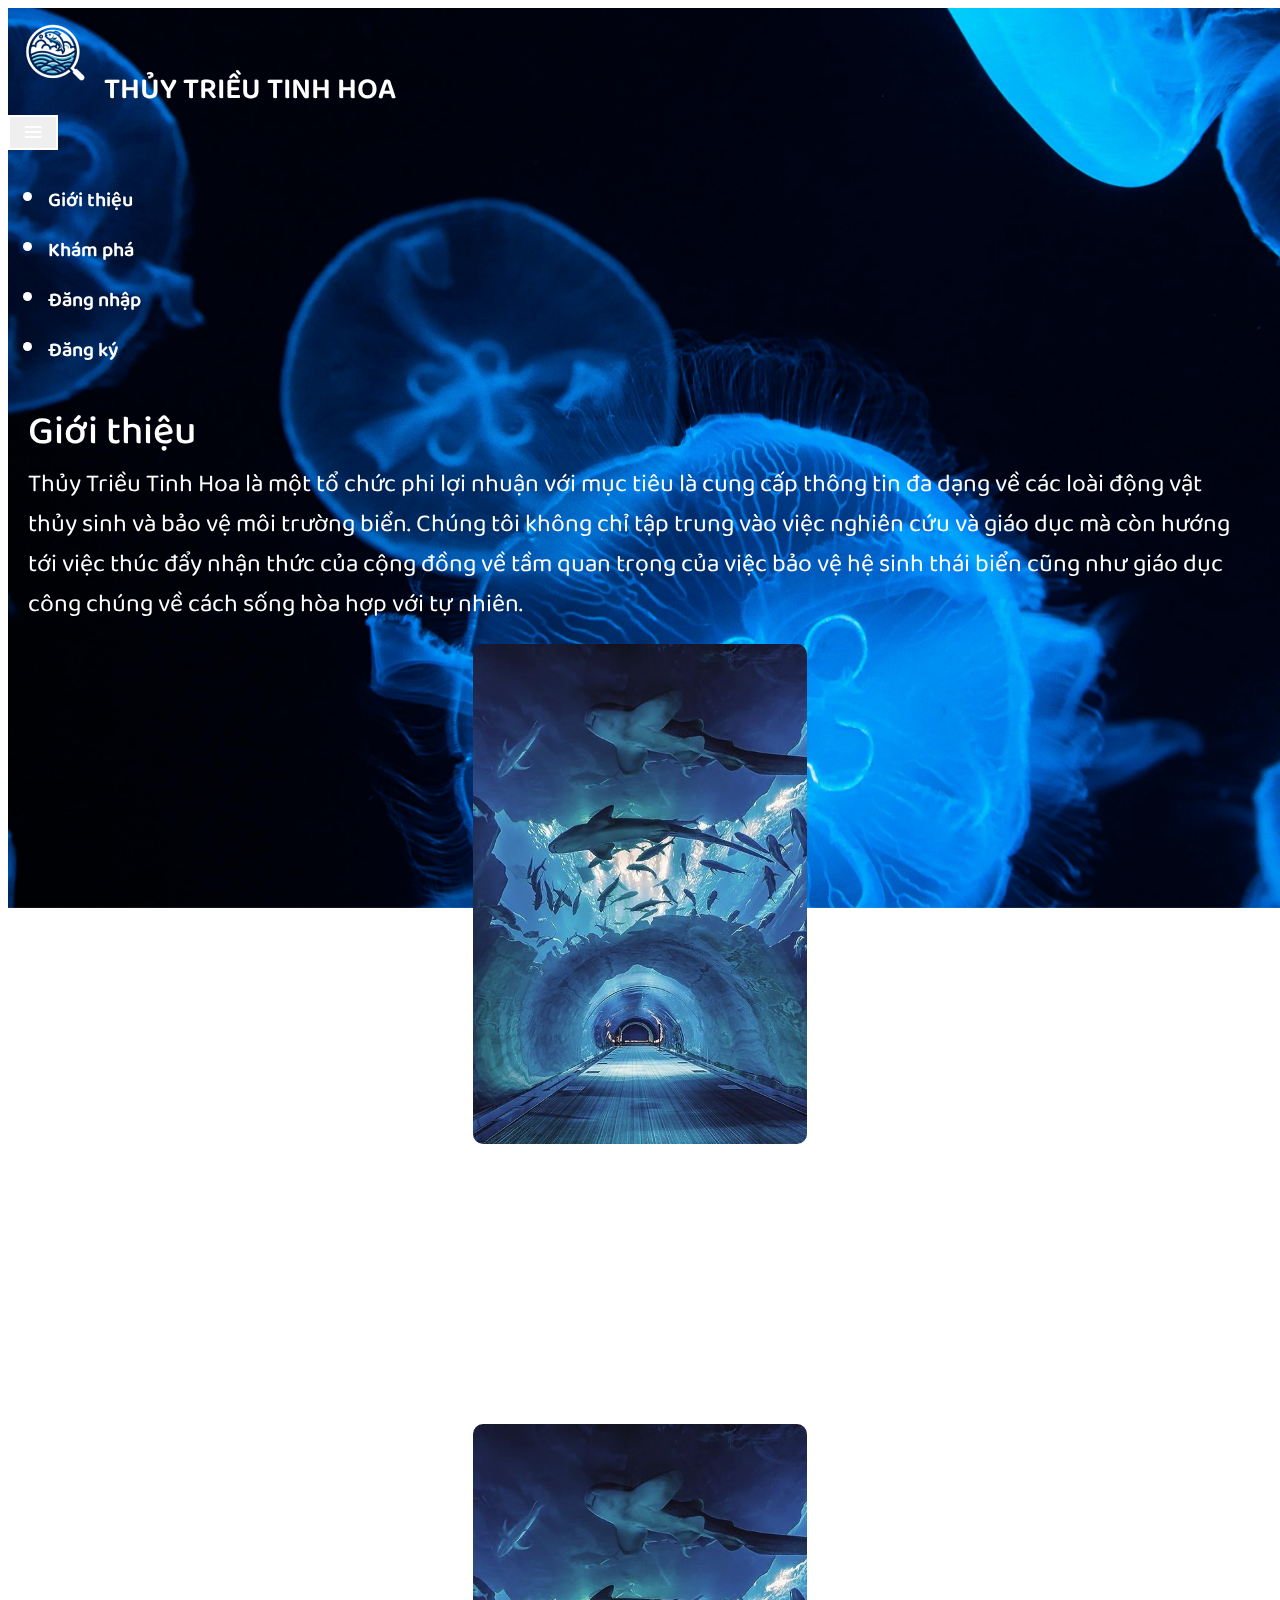
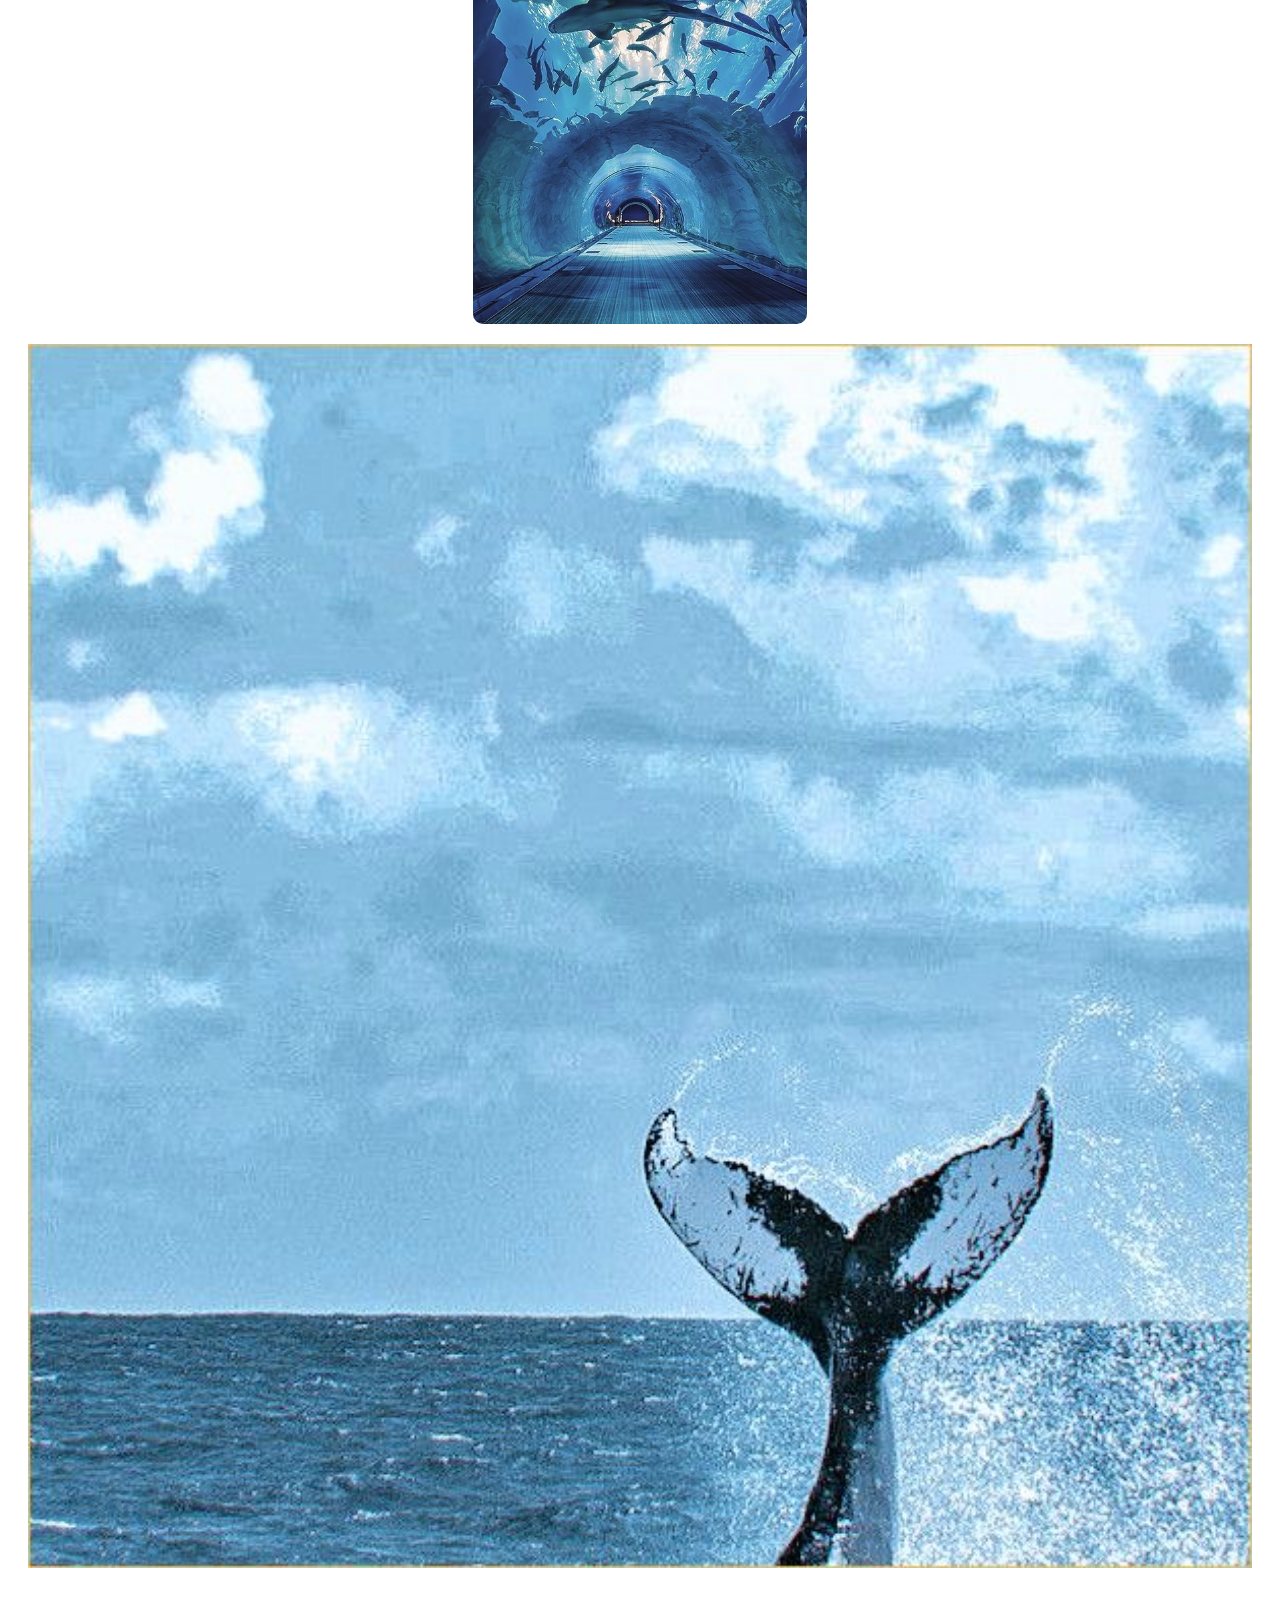
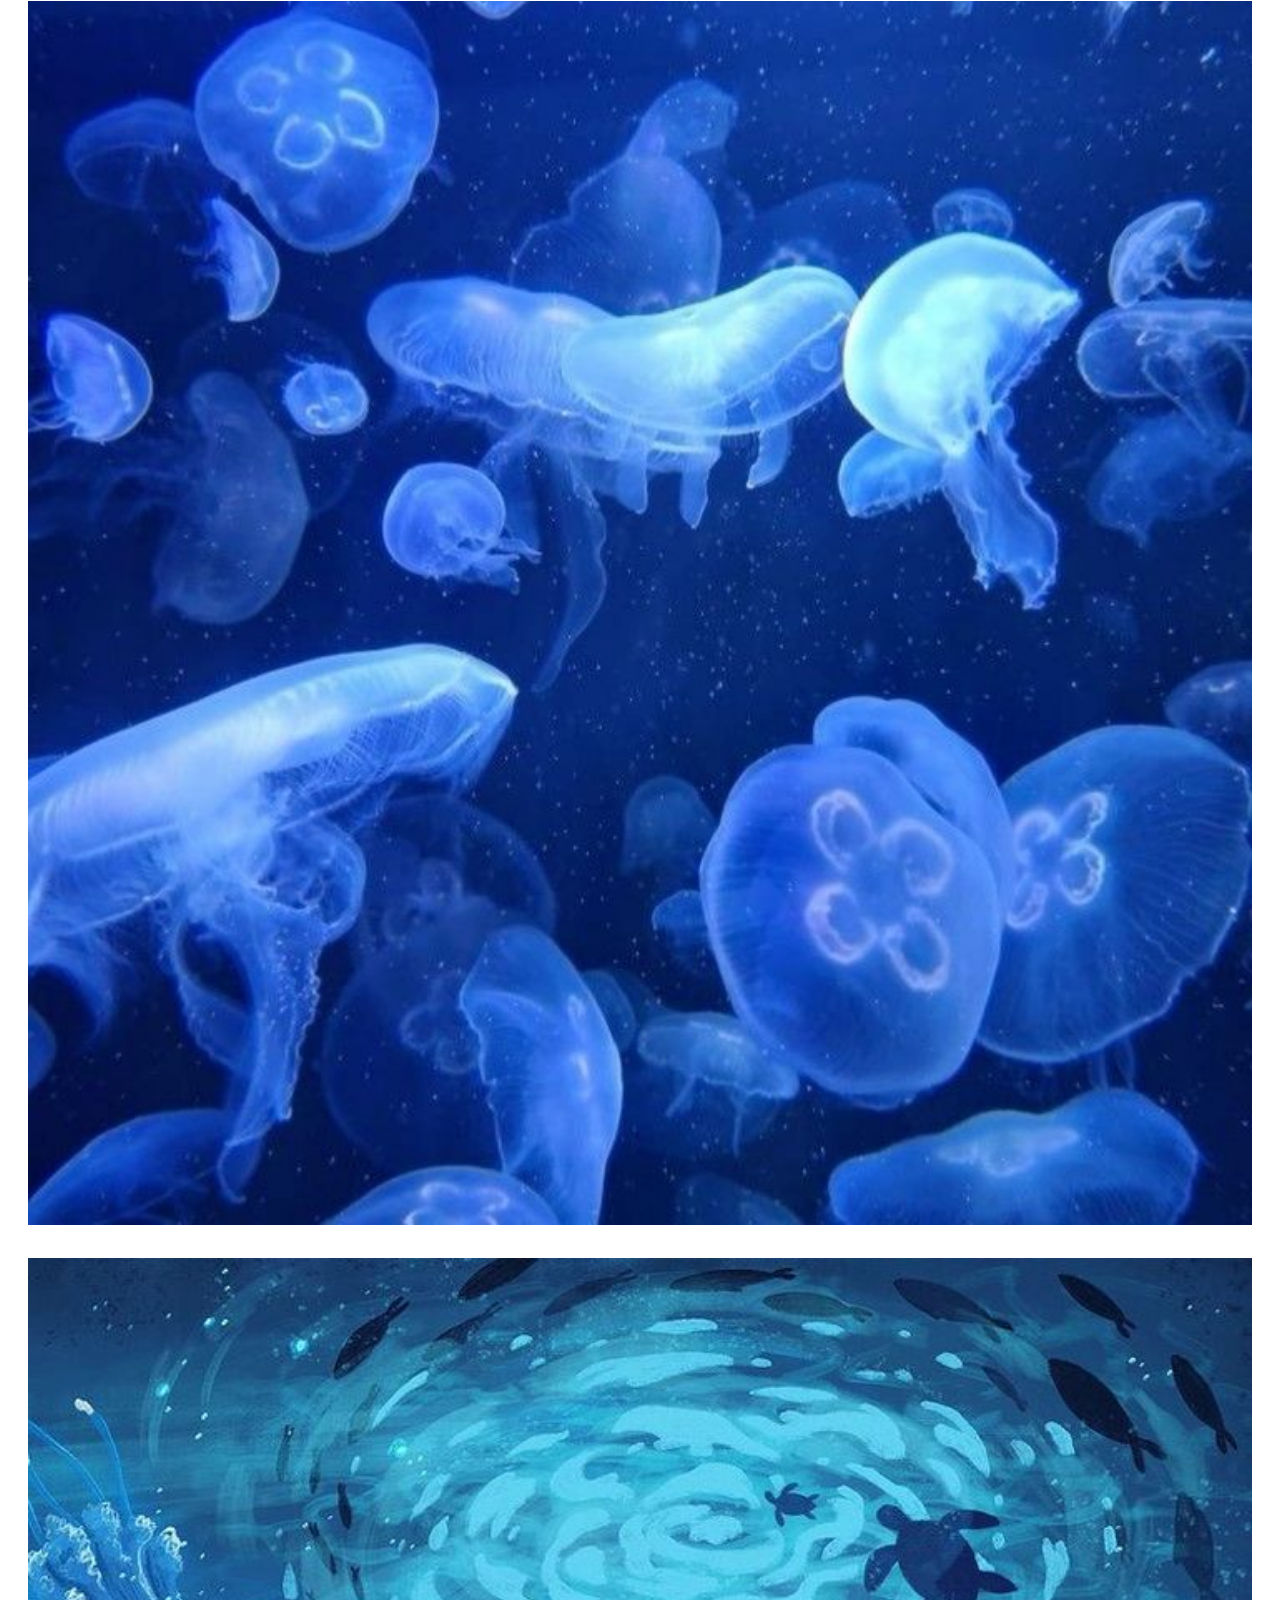
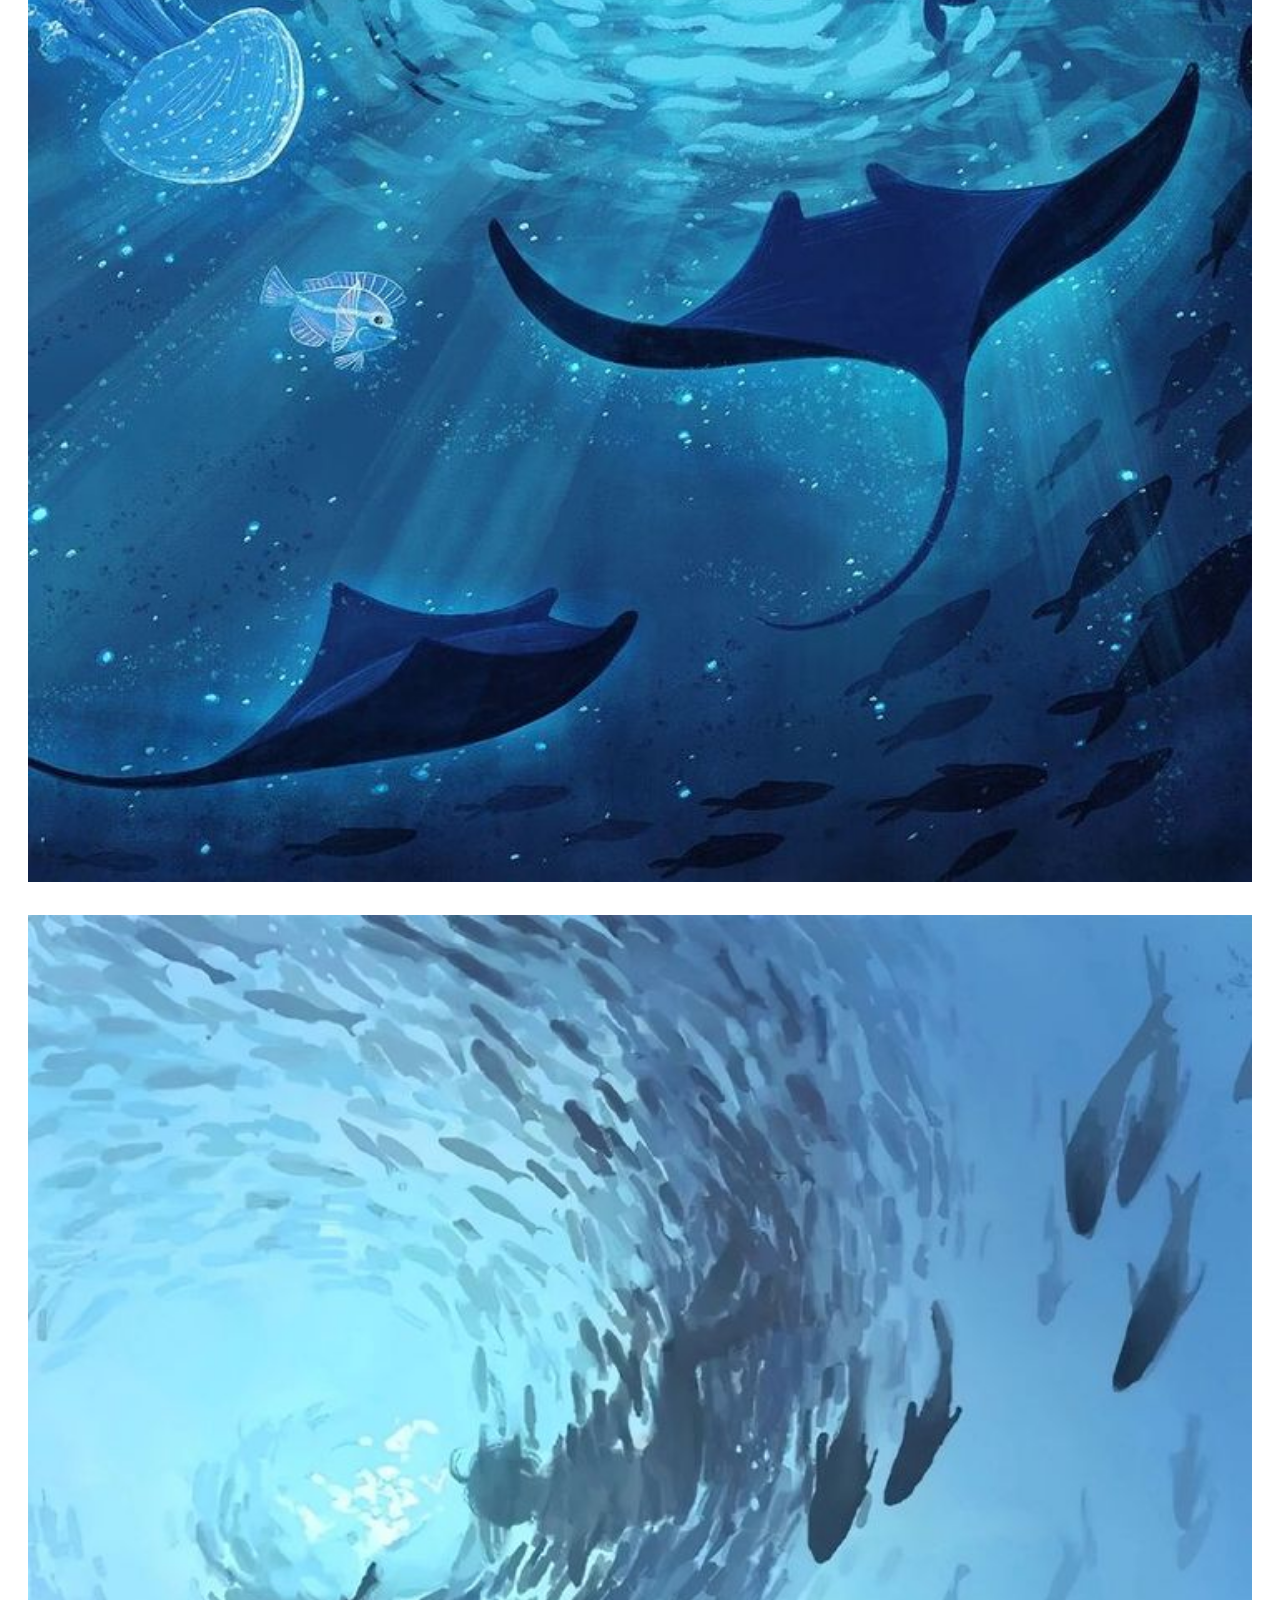
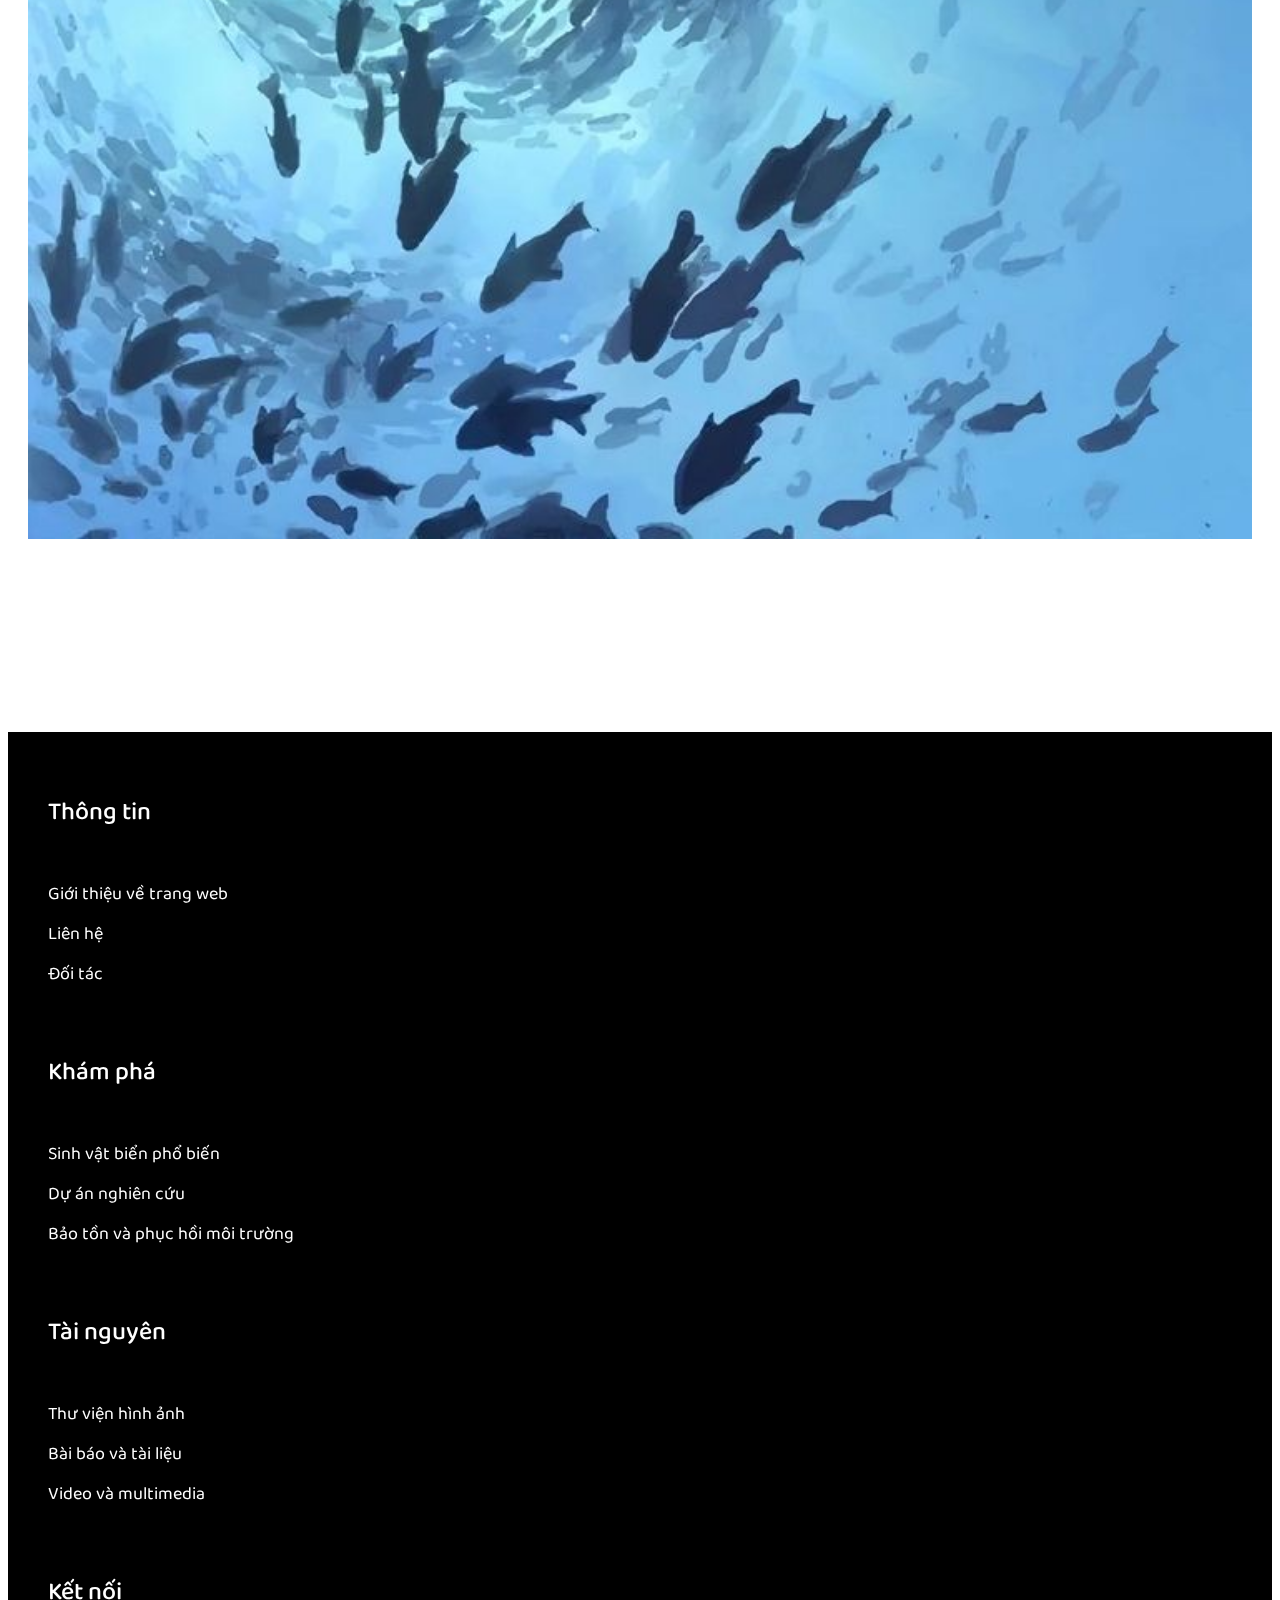
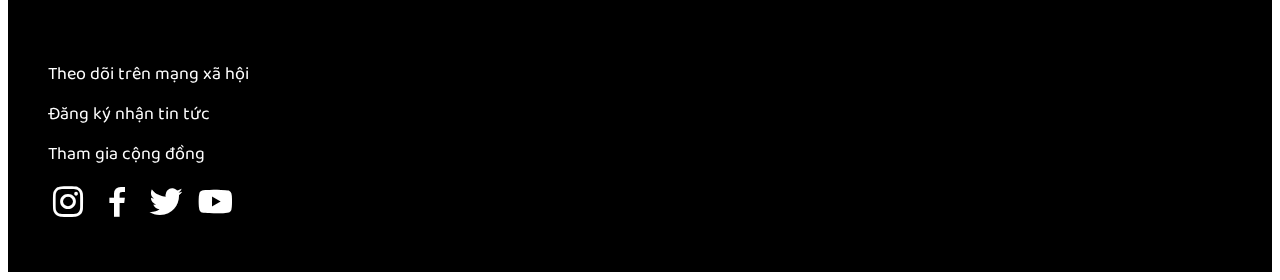
<file: info.html>
<!DOCTYPE html>
<html lang="en">
  <head>
    <title>Giới thiệu</title>
    <link rel="shortcut icon" href="img/favicon.ico" />
    <!-- Required meta tags -->
    <meta charset="utf-8" />
    <meta
      name="viewport"
      content="width=device-width, initial-scale=1, shrink-to-fit=no"
    />
    <!-- Bootstrap CSS v5.2.1 -->
    <link
      href="https://cdn.jsdelivr.net/npm/bootstrap@5.3.2/dist/css/bootstrap.min.css"
      rel="stylesheet"
      integrity="sha384-T3c6CoIi6uLrA9TneNEoa7RxnatzjcDSCmG1MXxSR1GAsXEV/Dwwykc2MPK8M2HN"
      crossorigin="anonymous"
    />
    <link
      href="https://unpkg.com/boxicons@2.1.4/css/boxicons.min.css"
      rel="stylesheet"
    />
    <link rel="stylesheet" href="css/info.css" />
    <link rel="preconnect" href="https://fonts.googleapis.com" />
    <link rel="preconnect" href="https://fonts.gstatic.com" crossorigin />
    <link
      href="https://fonts.googleapis.com/css2?family=Baloo+2:wght@400..800&display=swap"
      rel="stylesheet"
    />
    <link
      href="https://unpkg.com/boxicons@2.1.4/css/boxicons.min.css"
      rel="stylesheet"
    />
  </head>

  <body>
    <img class="bgsite" src="img/infobg.jpg" alt="" />
    <header class="header">
      <nav class="navbar navbar-expand-lg">
        <div class="container-fluid">
          <a class="nav-link" href="home.html"
            ><img class="logo-icon" src="img/logo.png" alt="" /> THỦY TRIỀU TINH
            HOA</a
          >
          <button
            class="navbar-toggler"
            type="button"
            data-bs-toggle="collapse"
            data-bs-target="#navbarSupportedContent"
            aria-controls="navbarSupportedContent"
            aria-expanded="false"
            aria-label="Toggle navigation"
          >
            <i class="bx bx-menu"></i>
          </button>
          <div class="collapse navbar-collapse text-center" id="navbarSupportedContent">
            <ul class="navbar-nav ms-auto mb-2 mb-lg-0">
              <li class="nav-item">
                <a class="nav-link nav-link-direct" href="info.html"
                  >Giới thiệu</a
                >
              </li>
              <li class="nav-item">
                <a class="nav-link nav-link-direct" href="categories.html"
                  >Khám phá</a
                >
              </li>
              <li class="nav-item">
                <a class="nav-link nav-link-direct" href="signin.html"
                  >Đăng nhập</a
                >
              </li>
              <li class="nav-item">
                <a class="nav-link nav-link-direct" href="signup.html"
                  >Đăng ký</a
                >
              </li>
            </ul>
          </div>
        </div>
      </nav>
    </header>
    <main>
      <div class="container-fluid">
        <div class="title">Giới thiệu</div>
        <div>
          Thủy Triều Tinh Hoa là một tổ chức phi lợi nhuận với mục tiêu là cung
          cấp thông tin đa dạng về các loài động vật thủy sinh và bảo vệ môi
          trường biển. Chúng tôi không chỉ tập trung vào việc nghiên cứu và giáo
          dục mà còn hướng tới việc thúc đẩy nhận thức của cộng đồng về tầm quan
          trọng của việc bảo vệ hệ sinh thái biển cũng như giáo dục công chúng
          về cách sống hòa hợp với tự nhiên.
        </div>
        <div style="margin-top: 20px" class="row">
          <div class="col">
            <img src="img/shark.jpg" alt="" />
            <div>
              Để đạt được mục tiêu này, chúng tôi đã thiết lập một mạng lưới
              rộng lớn các chuyên gia về sinh thái học, ngư học, và các lĩnh vực
              liên quan khác. Chúng tôi không chỉ tập trung vào việc nghiên cứu
              và phân tích dữ liệu mà còn thúc đẩy việc áp dụng những giải pháp
              cụ thể để bảo vệ và phục hồi các môi trường đặc biệt quan trọng
              đối với động vật thủy sinh.
            </div>
          </div>
          <div class="col">
            <div>
              Ngoài ra, chúng tôi cũng tổ chức các hoạt động giáo dục và tuyên
              truyền như hội thảo, buổi tọa đàm, và chương trình huấn luyện để
              lan tỏa nhận thức và kiến thức về biển và động vật thủy sinh đến
              với cộng đồng. Chúng tôi tin rằng thông tin và nhận thức là chìa
              khóa để tạo ra những thay đổi tích cực trong cộng đồng và xã hội.
            </div>
            <img src="img/shark.jpg" alt="" />
          </div>
        </div>
        <div class="row connection">
          <div class="col-md-3 col-6"><img src="img/1.jpg" alt="" /></div>
          <div class="col-md-3 col-6"><img src="img/2.jpg" alt="" /></div>
          <div class="col-md-3 col-6"><img src="img/3.jpg" alt="" /></div>
          <div class="col-md-3 col-6"><img src="img/4.jpg" alt="" /></div>
        </div>
        <div style="margin-top: 20px">
          Với sứ mệnh quan trọng này, chúng tôi luôn hoan nghênh sự ủng hộ và
          hợp tác từ các tổ chức, cá nhân và doanh nghiệp có cùng tâm huyết và
          cam kết với bảo vệ môi trường biển. Chúng tôi tin rằng chỉ khi chúng
          ta cùng nhau hành động, chúng ta mới có thể giữ gìn và bảo vệ nguồn
          tài nguyên quý báu này cho thế hệ sau.
        </div>
      </div>
    </main>
    <footer>
      <div class="container-fluid footer">
        <div class="row four-col">
          <div class="col-lg-3 col-6 four-col">
            <div class="title">Thông tin</div>
            <br />
            <a href="#">Giới thiệu về trang web</a><br />
            <a href="#">Liên hệ</a><br />
            <a href="#">Đối tác</a>
          </div>
          <div class="col-lg-3 col-6 four-col">
            <div class="title">Khám phá</div>
            <br />
            <a href="#">Sinh vật biển phổ biến</a><br />
            <a href="#">Dự án nghiên cứu</a><br />
            <a href="#">Bảo tồn và phục hồi môi trường</a>
          </div>
          <div class="col-lg-3 col-6 four-col">
            <div class="title">Tài nguyên</div>
            <br />
            <a href="#">Thư viện hình ảnh</a><br />
            <a href="#">Bài báo và tài liệu</a><br />
            <a href="#">Video và multimedia</a>
          </div>
          <div class="col-lg-3 col-6 four-col">
            <div class="title">Kết nối</div>
            <br />
            <a href="#">Theo dõi trên mạng xã hội</a><br />
            <a href="#">Đăng ký nhận tin tức</a><br />
            <a href="#">Tham gia cộng đồng</a>
            <div class="social">
              <a href="#">
                <i class="bx bxl-instagram"></i>
              </a>
              <a href="#">
                <i class="bx bxl-facebook"></i>
              </a>
              <a href="#">
                <i class="bx bxl-twitter"></i>
              </a>
              <a href="#">
                <i class="bx bxl-youtube"></i>
              </a>
            </div>
          </div>
        </div>
      </div>
    </footer>
    <!-- Bootstrap JavaScript Libraries -->
    <script
      src="https://cdn.jsdelivr.net/npm/@popperjs/core@2.11.8/dist/umd/popper.min.js"
      integrity="sha384-I7E8VVD/ismYTF4hNIPjVp/Zjvgyol6VFvRkX/vR+Vc4jQkC+hVqc2pM8ODewa9r"
      crossorigin="anonymous"
    ></script>

    <script
      src="https://cdn.jsdelivr.net/npm/bootstrap@5.3.2/dist/js/bootstrap.min.js"
      integrity="sha384-BBtl+eGJRgqQAUMxJ7pMwbEyER4l1g+O15P+16Ep7Q9Q+zqX6gSbd85u4mG4QzX+"
      crossorigin="anonymous"
    ></script>
  </body>
</html>
</file>
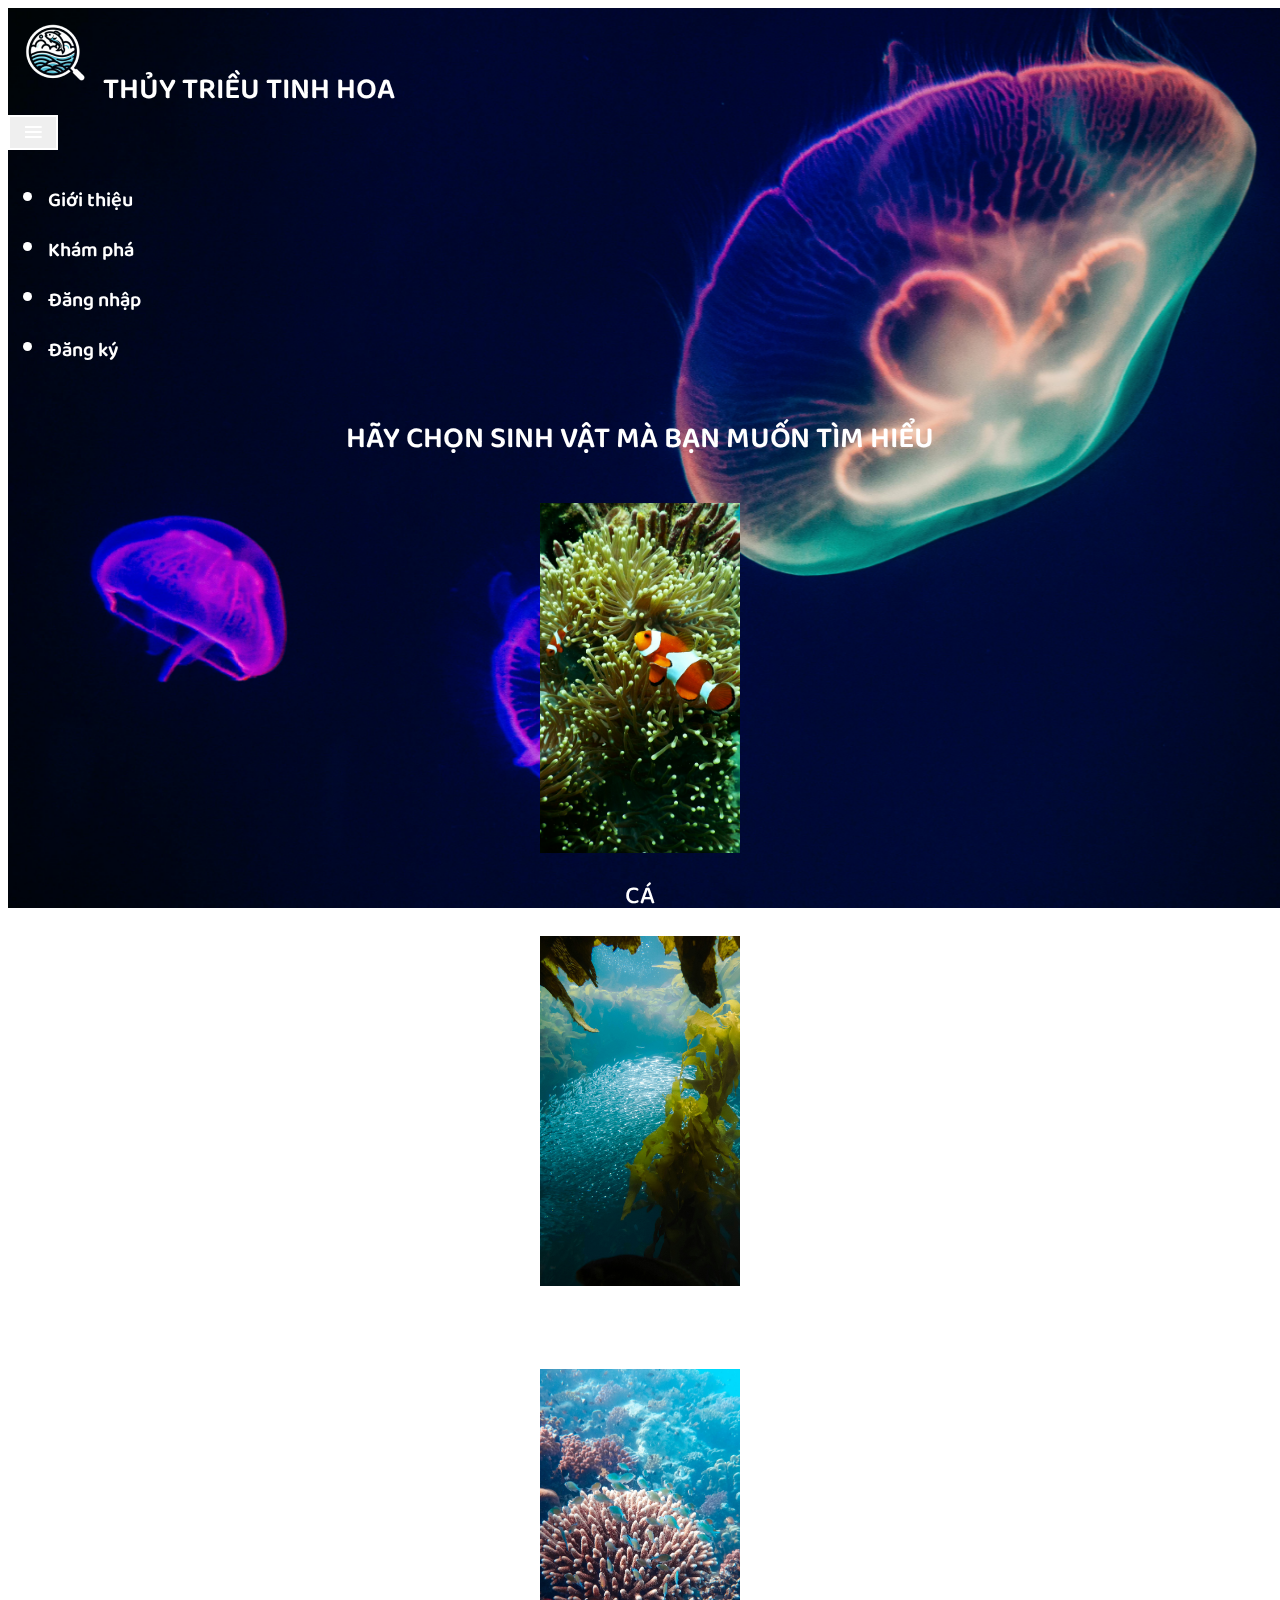
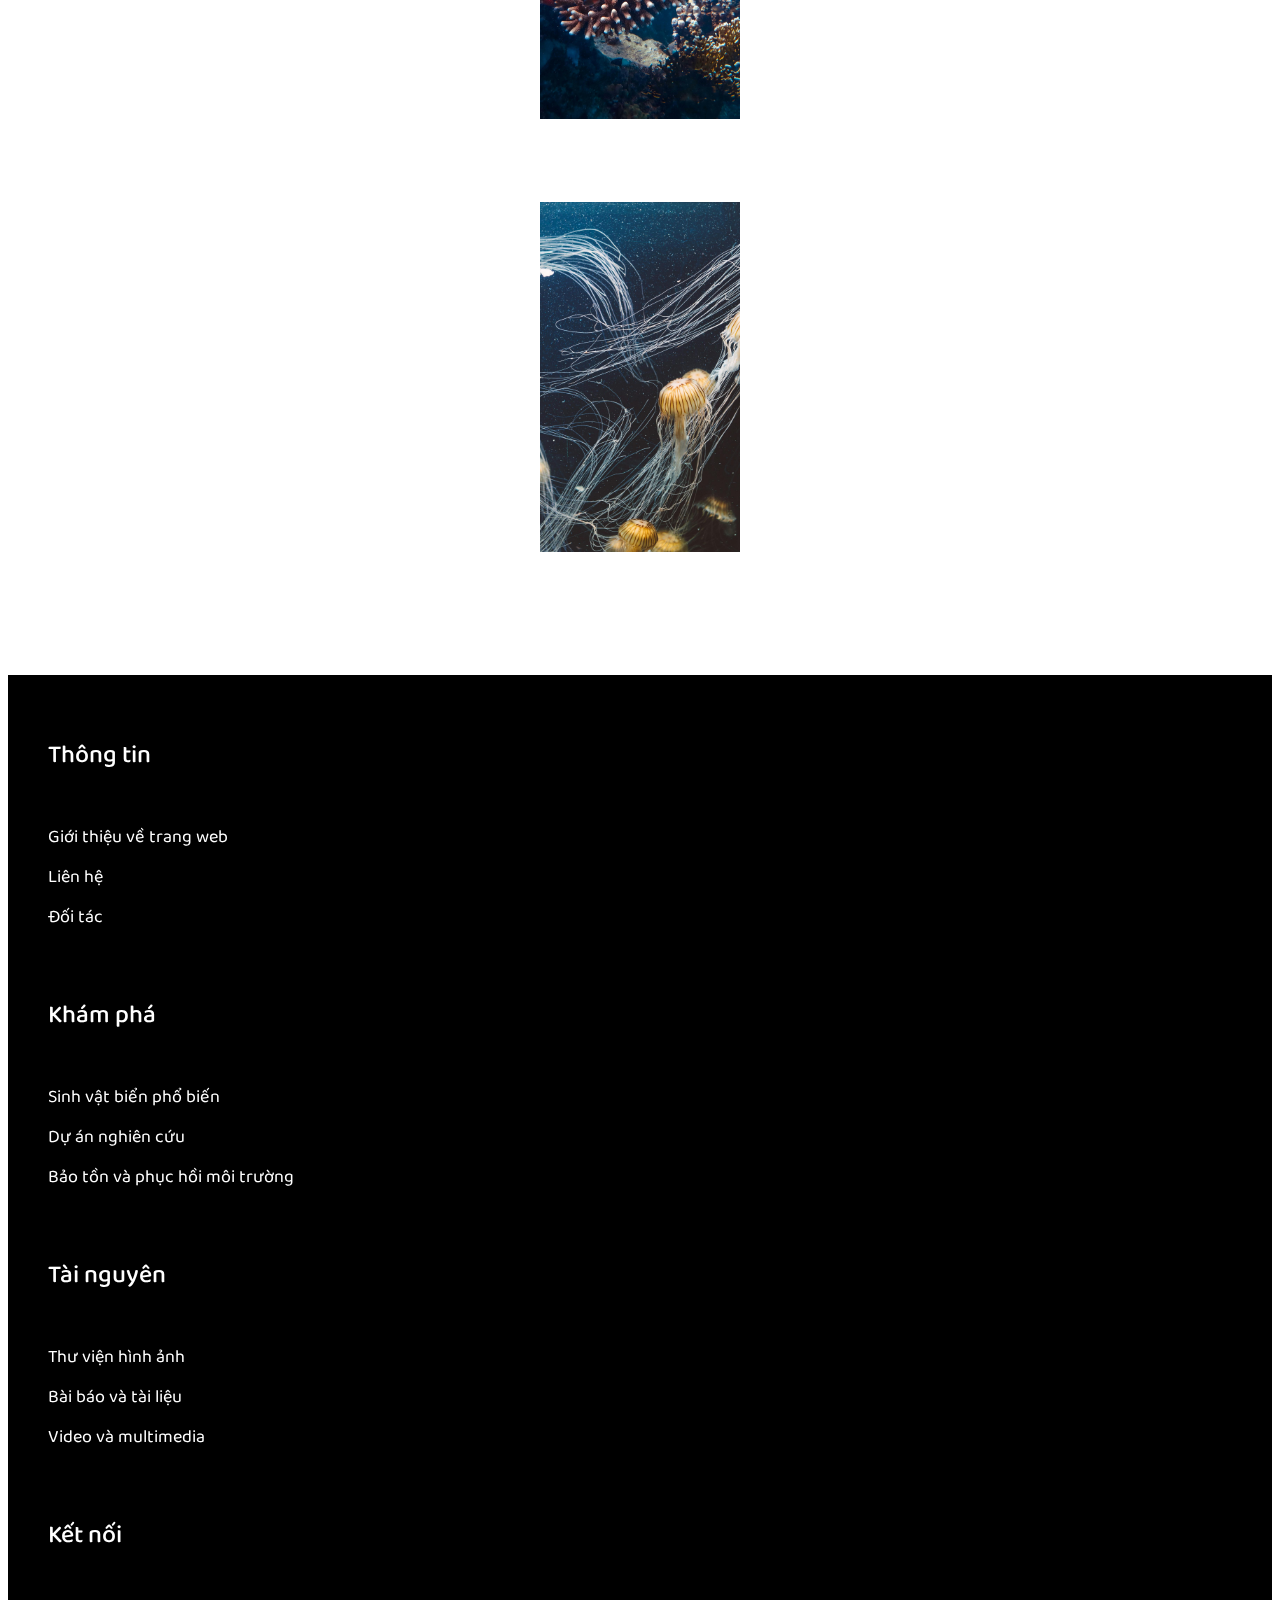
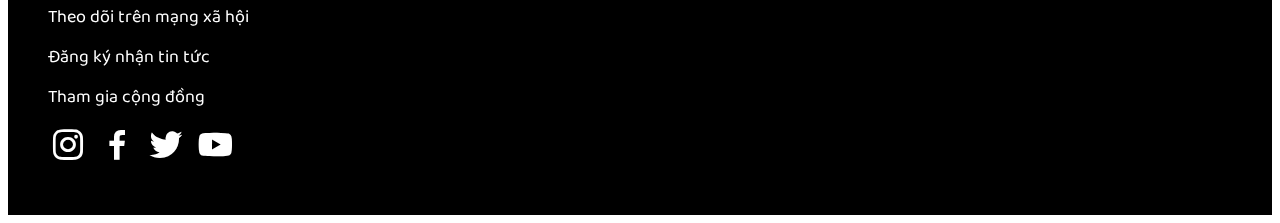
<file: item.html>
<!DOCTYPE html>
<html lang="en">
  <head>
    <title>Giới thiệu</title>
    <!-- Required meta tags -->
    <meta charset="utf-8" />
    <meta
      name="viewport"
      content="width=device-width, initial-scale=1, shrink-to-fit=no"
    />
    <!-- Bootstrap CSS v5.2.1 -->
    <link
      href="https://cdn.jsdelivr.net/npm/bootstrap@5.3.2/dist/css/bootstrap.min.css"
      rel="stylesheet"
      integrity="sha384-T3c6CoIi6uLrA9TneNEoa7RxnatzjcDSCmG1MXxSR1GAsXEV/Dwwykc2MPK8M2HN"
      crossorigin="anonymous"
    />
    <link
      href="https://unpkg.com/boxicons@2.1.4/css/boxicons.min.css"
      rel="stylesheet"
    />
    <link rel="stylesheet" href="css/item.css" />
    <link rel="preconnect" href="https://fonts.googleapis.com" />
    <link rel="preconnect" href="https://fonts.gstatic.com" crossorigin />
    <link
      href="https://fonts.googleapis.com/css2?family=Baloo+2:wght@400..800&display=swap"
      rel="stylesheet"
    />
    <link
      href="https://unpkg.com/boxicons@2.1.4/css/boxicons.min.css"
      rel="stylesheet"
    />
  </head>

  <body>
    <img class="bgsite" src="img/itembg.jpg" alt="" />
    <header class="header">
      <nav class="navbar navbar-expand-lg">
        <div class="container-fluid">
          <img class="logo-icon" src="img/logo.png" alt="" />
          <a class="nav-link" href="index.html">THỦY TRIỀU TINH HOA</a>
          <button
            class="navbar-toggler"
            type="button"
            data-bs-toggle="collapse"
            data-bs-target="#navbarSupportedContent"
            aria-controls="navbarSupportedContent"
            aria-expanded="false"
            aria-label="Toggle navigation"
          >
            <i class="bx bx-menu"></i>
          </button>
          <div class="collapse navbar-collapse" id="navbarSupportedContent">
            <ul class="navbar-nav ms-auto mb-2 mb-lg-0">
              <li class="nav-item">
                <a class="nav-link nav-link-direct" href="info.html"
                  >Giới thiệu</a
                >
              </li>
              <li class="nav-item">
                <a class="nav-link nav-link-direct" href="item.html"
                  >Khám phá</a
                >
              </li>
              <li class="nav-item">
                <a class="nav-link nav-link-direct" href="signin.html"
                  >Đăng nhập</a
                >
              </li>
              <li class="nav-item">
                <a class="nav-link nav-link-direct" href="signup.html"
                  >Đăng ký</a
                >
              </li>
            </ul>
          </div>
        </div>
      </nav>
    </header>
    <main>
      <div class="container-fluid">
        <div class="choicedirec">Hãy chọn sinh vật mà bạn muốn tìm hiểu</div>
        <div class="row choicebox">
          <div class="col-6 col-lg-3 choice">
            <a href=""
              ><img src="img/fish.jpg" alt="" />
              <div class="choicename">Cá</div></a
            >
          </div>
          <div class="col-6 col-lg-3 choice">
            <a href="">
              <img src="img/seaweed.jpg" alt="" />
              <div class="choicename">Tảo</div>
            </a>
          </div>
          <div class="col-6 col-lg-3 choice">
            <a href="">
              <img src="img/sanho.jpg" alt="" />
              <div class="choicename">San hô</div>
            </a>
          </div>
          <div class="col-6 col-lg-3 choice">
            <a href=""
              ><img src="img/sua.jpg" alt="" />
              <div class="choicename">Sinh vật khác</div></a
            >
          </div>
        </div>
      </div>
    </main>
    <footer>
      <div class="container-fluid footer">
        <div class="row four-col">
          <div class="col-lg-3 col-6 four-col">
            <div class="title">Thông tin</div>
            <br />
            <a href="#">Giới thiệu về trang web</a><br />
            <a href="#">Liên hệ</a><br />
            <a href="#">Đối tác</a>
          </div>
          <div class="col-lg-3 col-6 four-col">
            <div class="title">Khám phá</div>
            <br />
            <a href="#">Sinh vật biển phổ biến</a><br />
            <a href="#">Dự án nghiên cứu</a><br />
            <a href="#">Bảo tồn và phục hồi môi trường</a>
          </div>
          <div class="col-lg-3 col-6 four-col">
            <div class="title">Tài nguyên</div>
            <br />
            <a href="#">Thư viện hình ảnh</a><br />
            <a href="#">Bài báo và tài liệu</a><br />
            <a href="#">Video và multimedia</a>
          </div>
          <div class="col-lg-3 col-6 four-col">
            <div class="title">Kết nối</div>
            <br />
            <a href="#">Theo dõi trên mạng xã hội</a><br />
            <a href="#">Đăng ký nhận tin tức</a><br />
            <a href="#">Tham gia cộng đồng</a>
            <div class="social">
              <a href="#">
                <i class="bx bxl-instagram"></i>
              </a>
              <a href="#">
                <i class="bx bxl-facebook"></i>
              </a>
              <a href="#">
                <i class="bx bxl-twitter"></i>
              </a>
              <a href="#">
                <i class="bx bxl-youtube"></i>
              </a>
            </div>
          </div>
        </div>
      </div>
    </footer>
    <!-- Bootstrap JavaScript Libraries -->
    <script
      src="https://cdn.jsdelivr.net/npm/@popperjs/core@2.11.8/dist/umd/popper.min.js"
      integrity="sha384-I7E8VVD/ismYTF4hNIPjVp/Zjvgyol6VFvRkX/vR+Vc4jQkC+hVqc2pM8ODewa9r"
      crossorigin="anonymous"
    ></script>

    <script
      src="https://cdn.jsdelivr.net/npm/bootstrap@5.3.2/dist/js/bootstrap.min.js"
      integrity="sha384-BBtl+eGJRgqQAUMxJ7pMwbEyER4l1g+O15P+16Ep7Q9Q+zqX6gSbd85u4mG4QzX+"
      crossorigin="anonymous"
    ></script>
  </body>
</html>
</file>
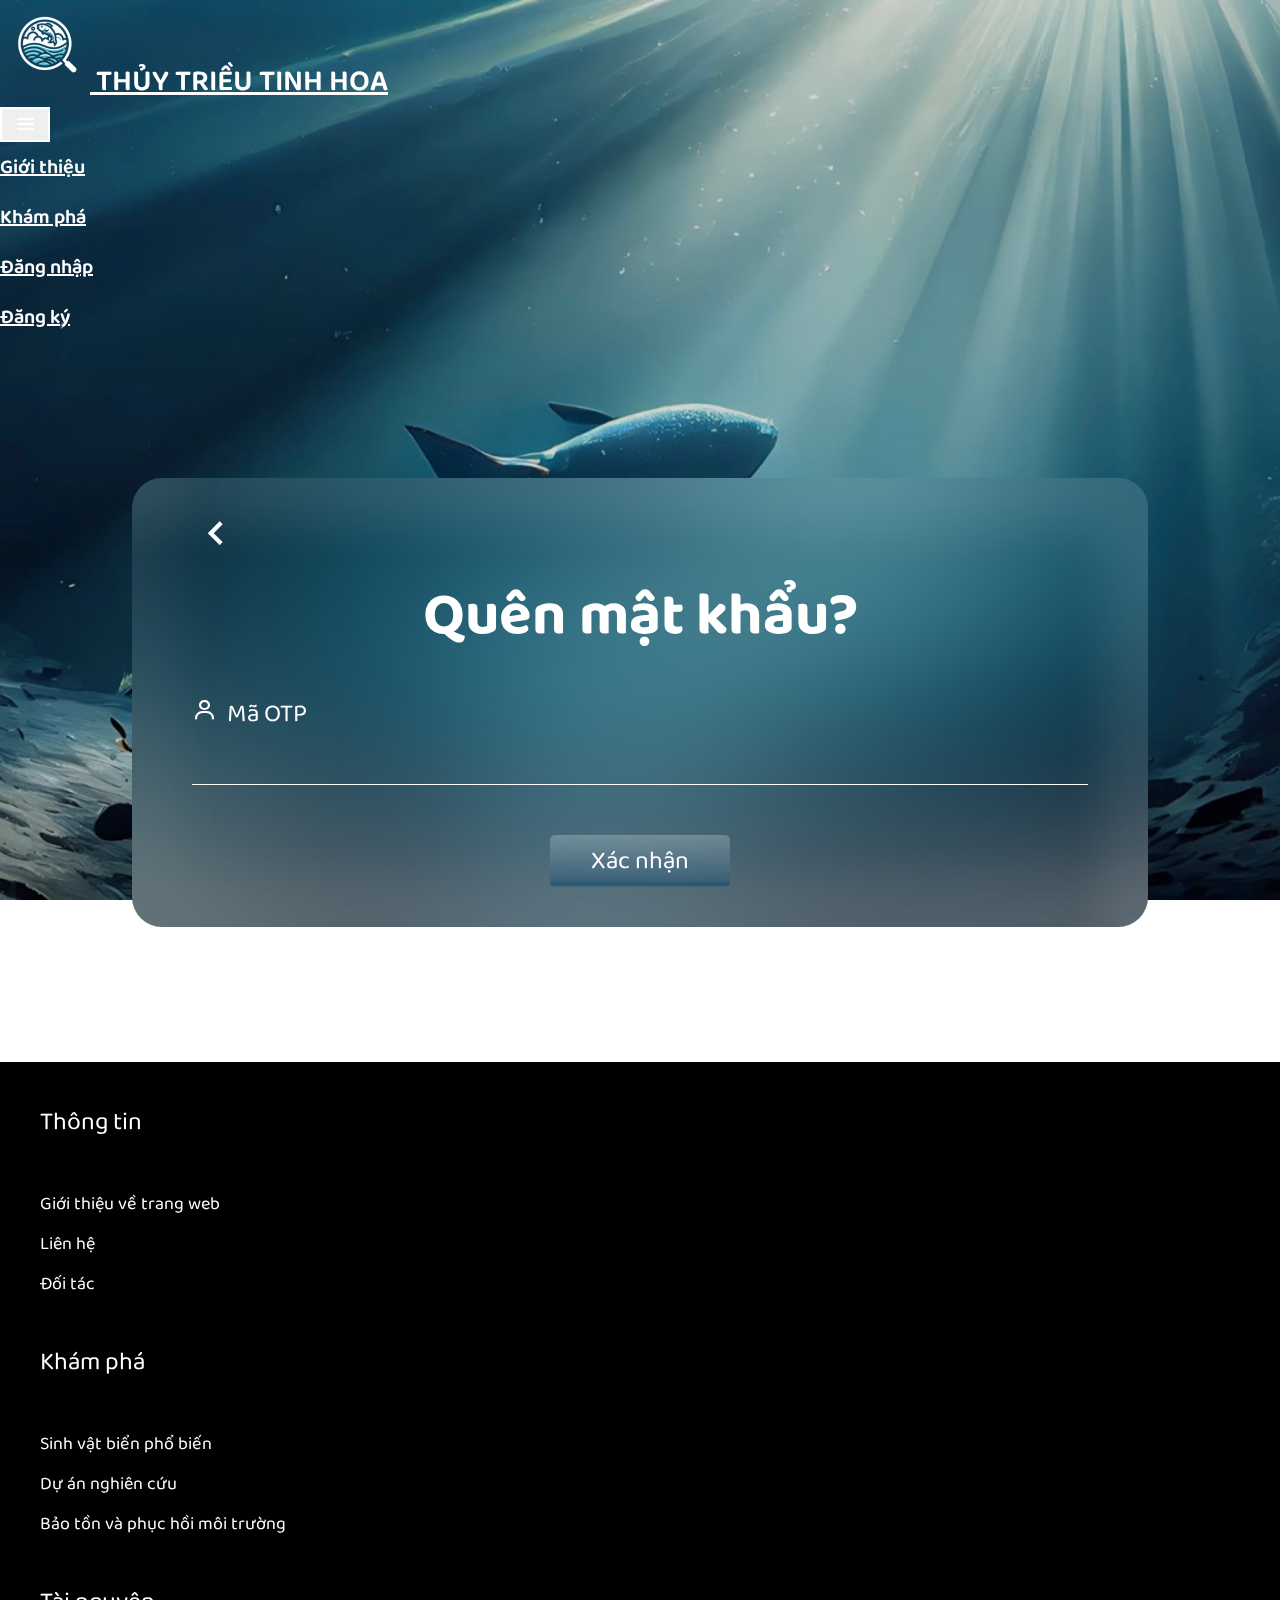
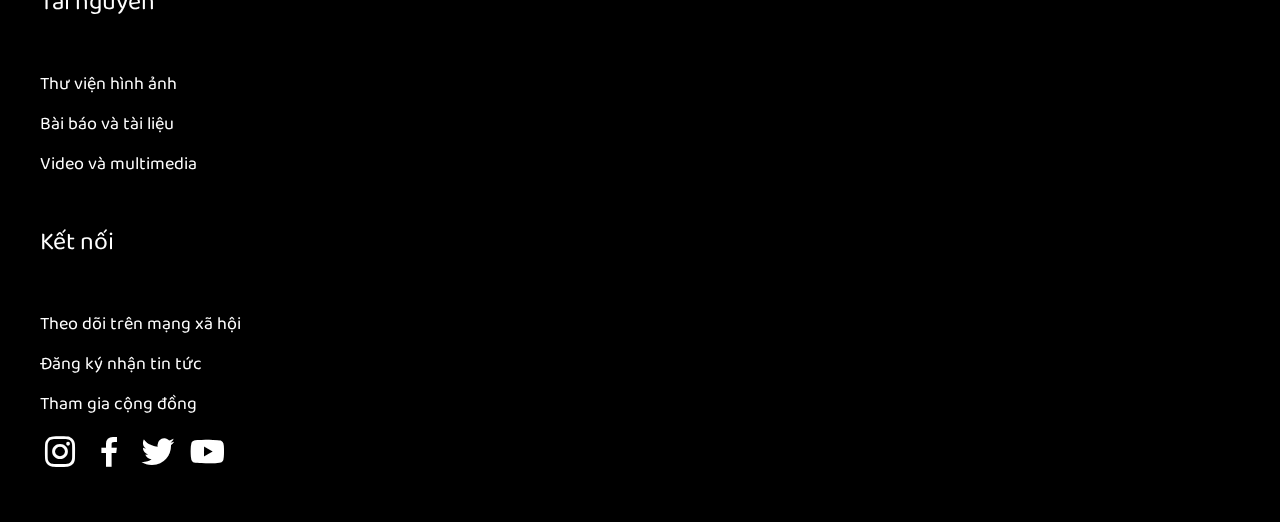
<file: otp.html>
<!DOCTYPE html>
<html lang="en">
  <head>
    <title>Quên mật khẩu</title>
    <link rel="shortcut icon" href="img/favicon.ico" />
    <!-- Required meta tags -->
    <meta charset="utf-8" />
    <meta
      name="viewport"
      content="width=device-width, initial-scale=1, shrink-to-fit=no"
    />

    <!-- Bootstrap CSS v5.2.1 -->
    <link
      href="https://cdn.jsdelivr.net/npm/bootstrap@5.3.2/dist/css/bootstrap.min.css"
      rel="stylesheet"
      integrity="sha384-T3c6CoIi6uLrA9TneNEoa7RxnatzjcDSCmG1MXxSR1GAsXEV/Dwwykc2MPK8M2HN"
      crossorigin="anonymous"
    />
    <link rel="stylesheet" href="css/forgot.css" />
    <link
      href="https://fonts.googleapis.com/css2?family=Baloo+2:wght@400..800&display=swap"
      rel="stylesheet"
    />
    <link
      rel="stylesheet"
      href="https://cdnjs.cloudflare.com/ajax/libs/font-awesome/6.5.1/css/all.min.css"
      integrity="sha512-DTOQO9RWCH3ppGqcWaEA1BIZOC6xxalwEsw9c2QQeAIftl+Vegovlnee1c9QX4TctnWMn13TZye+giMm8e2LwA=="
      crossorigin="anonymous"
      referrerpolicy="no-referrer"
    />
    <link
      href="https://unpkg.com/boxicons@2.1.4/css/boxicons.min.css"
      rel="stylesheet"
    />
  </head>
  <body>
    <img class="bgsite" src="img/accbg.jpg" alt="" />
    <header class="header">
      <nav class="navbar navbar-expand-lg">
        <div class="container-fluid">
          <a class="nav-link" href="home.html"
            ><img class="logo-icon" src="img/logo.png" alt="" /> THỦY TRIỀU TINH
            HOA</a
          >
          <button
            class="navbar-toggler"
            type="button"
            data-bs-toggle="collapse"
            data-bs-target="#navbarSupportedContent"
            aria-controls="navbarSupportedContent"
            aria-expanded="false"
            aria-label="Toggle navigation"
          >
            <i class="bx bx-menu"></i>
          </button>
          <div
            class="collapse navbar-collapse text-center"
            id="navbarSupportedContent"
          >
            <ul class="navbar-nav ms-auto mb-2 mb-lg-0">
              <li class="nav-item">
                <a class="nav-link nav-link-direct" href="info.html"
                  >Giới thiệu</a
                >
              </li>
              <li class="nav-item">
                <a class="nav-link nav-link-direct" href="categories.html"
                  >Khám phá</a
                >
              </li>
              <li class="nav-item">
                <a class="nav-link nav-link-direct" href="signin.html"
                  >Đăng nhập</a
                >
              </li>
              <li class="nav-item">
                <a class="nav-link nav-link-direct" href="signup.html"
                  >Đăng ký</a
                >
              </li>
            </ul>
          </div>
        </div>
      </nav>
    </header>
    <main>
      <div class="wrapper">
        <form id="form-forgot">
          <div class="chev">
            <a href="forgot.html"><i class="bx bx-chevron-left"></i></a>
          </div>
          <h1 class="form-title">Quên mật khẩu?</h1>
          <div class="forgot-text"><i class="bx bx-user"></i>Mã OTP</div>
          <div class="form-group">
            <input type="text" class="form-input" placeholder="" />
          </div>
          <input type="submit" value="Xác nhận" class="form-submit" />
        </form>
      </div>
    </main>
    <footer>
      <div class="container-fluid footer">
        <div class="row four-col">
          <div class="col-lg-3 col-6 four-col">
            <div class="title">Thông tin</div>
            <br />
            <a href="#">Giới thiệu về trang web</a><br />
            <a href="#">Liên hệ</a><br />
            <a href="#">Đối tác</a>
          </div>
          <div class="col-lg-3 col-6 four-col">
            <div class="title">Khám phá</div>
            <br />
            <a href="#">Sinh vật biển phổ biến</a><br />
            <a href="#">Dự án nghiên cứu</a><br />
            <a href="#">Bảo tồn và phục hồi môi trường</a>
          </div>
          <div class="col-lg-3 col-6 four-col">
            <div class="title">Tài nguyên</div>
            <br />
            <a href="#">Thư viện hình ảnh</a><br />
            <a href="#">Bài báo và tài liệu</a><br />
            <a href="#">Video và multimedia</a>
          </div>
          <div class="col-lg-3 col-6 four-col">
            <div class="title">Kết nối</div>
            <br />
            <a href="#">Theo dõi trên mạng xã hội</a><br />
            <a href="#">Đăng ký nhận tin tức</a><br />
            <a href="#">Tham gia cộng đồng</a>
            <div class="social">
              <a href="#">
                <i class="bx bxl-instagram"></i>
              </a>
              <a href="#">
                <i class="bx bxl-facebook"></i>
              </a>
              <a href="#">
                <i class="bx bxl-twitter"></i>
              </a>
              <a href="#">
                <i class="bx bxl-youtube"></i>
              </a>
            </div>
          </div>
        </div>
      </div>
    </footer>
    <!-- Bootstrap JavaScript Libraries -->
    <script
      src="https://cdn.jsdelivr.net/npm/@popperjs/core@2.11.8/dist/umd/popper.min.js"
      integrity="sha384-I7E8VVD/ismYTF4hNIPjVp/Zjvgyol6VFvRkX/vR+Vc4jQkC+hVqc2pM8ODewa9r"
      crossorigin="anonymous"
    ></script>

    <script
      src="https://cdn.jsdelivr.net/npm/bootstrap@5.3.2/dist/js/bootstrap.min.js"
      integrity="sha384-BBtl+eGJRgqQAUMxJ7pMwbEyER4l1g+O15P+16Ep7Q9Q+zqX6gSbd85u4mG4QzX+"
      crossorigin="anonymous"
    ></script>

    <script src="acc.js"></script>
    <script>
      var formForgot = document.getElementById("form-forgot");
      formForgot.addEventListener("submit", handleOTPSubmit);
    </script>
  </body>
</html>
</file>
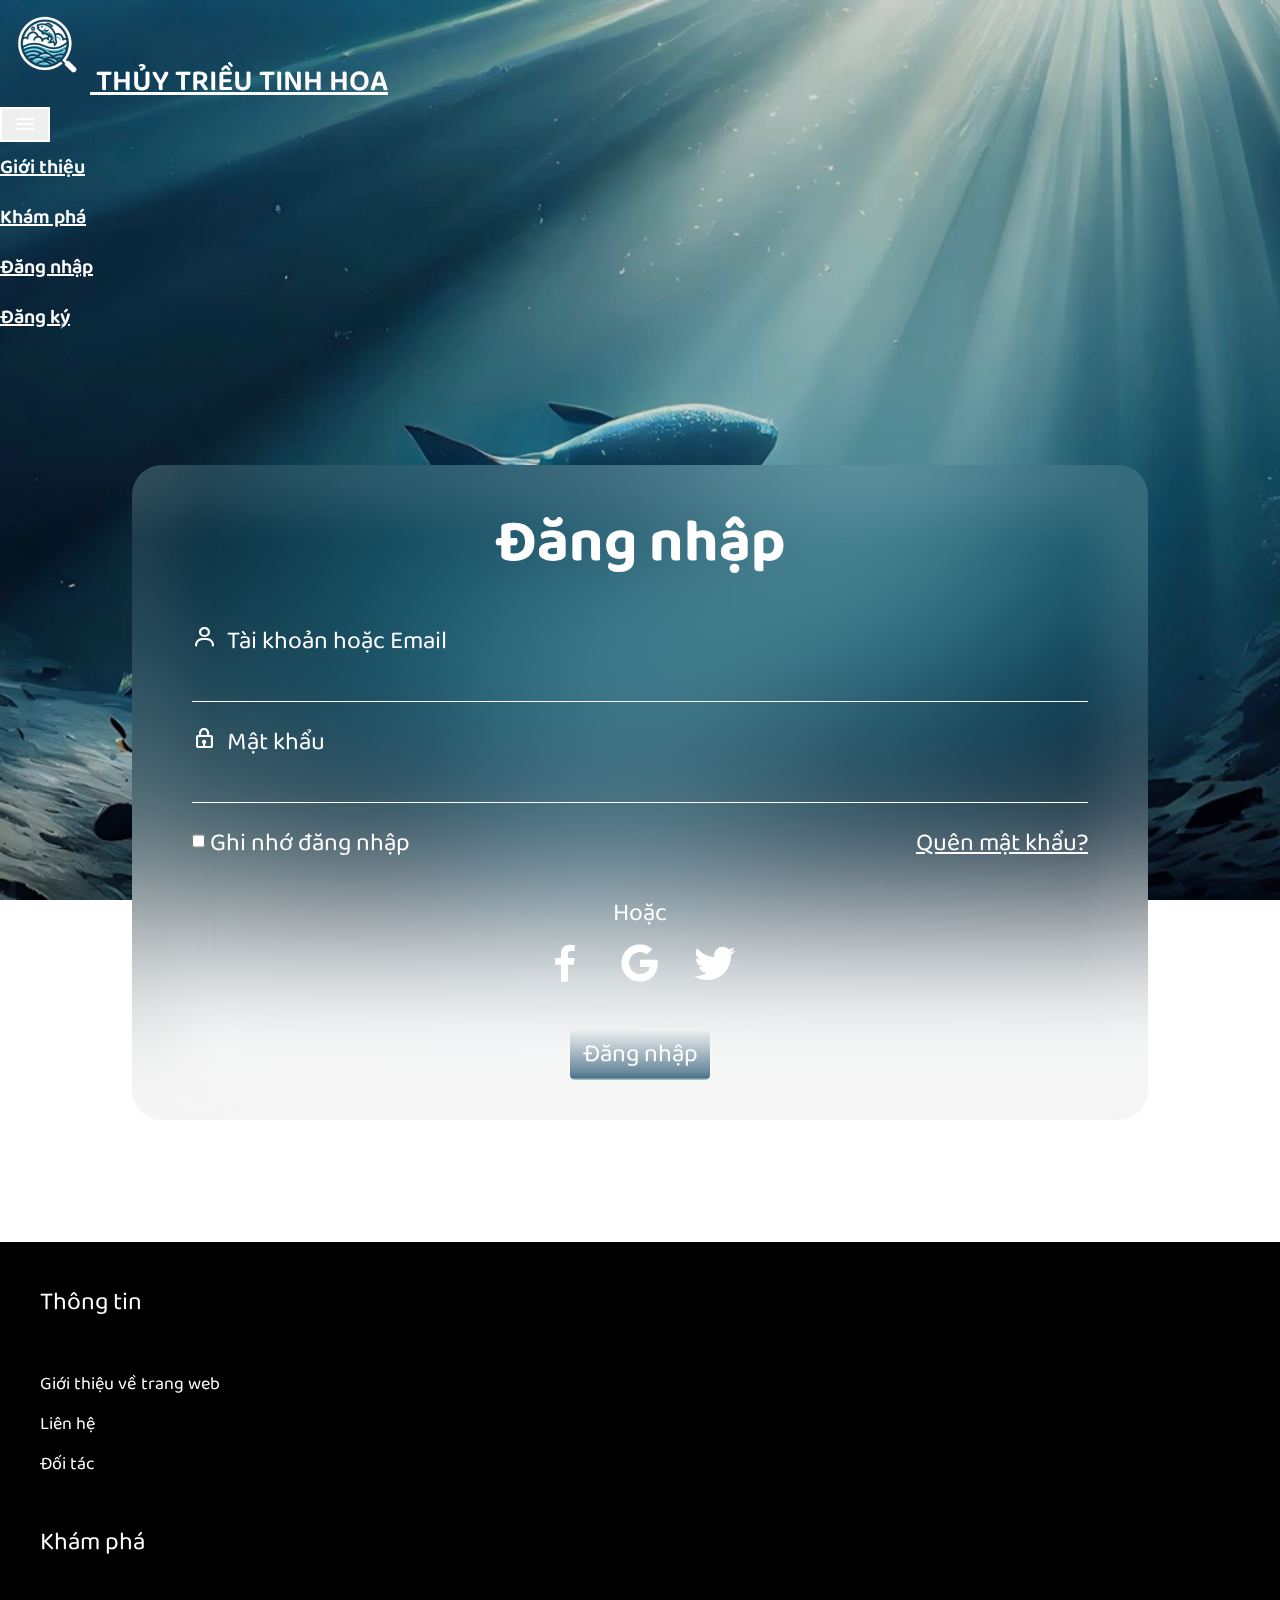
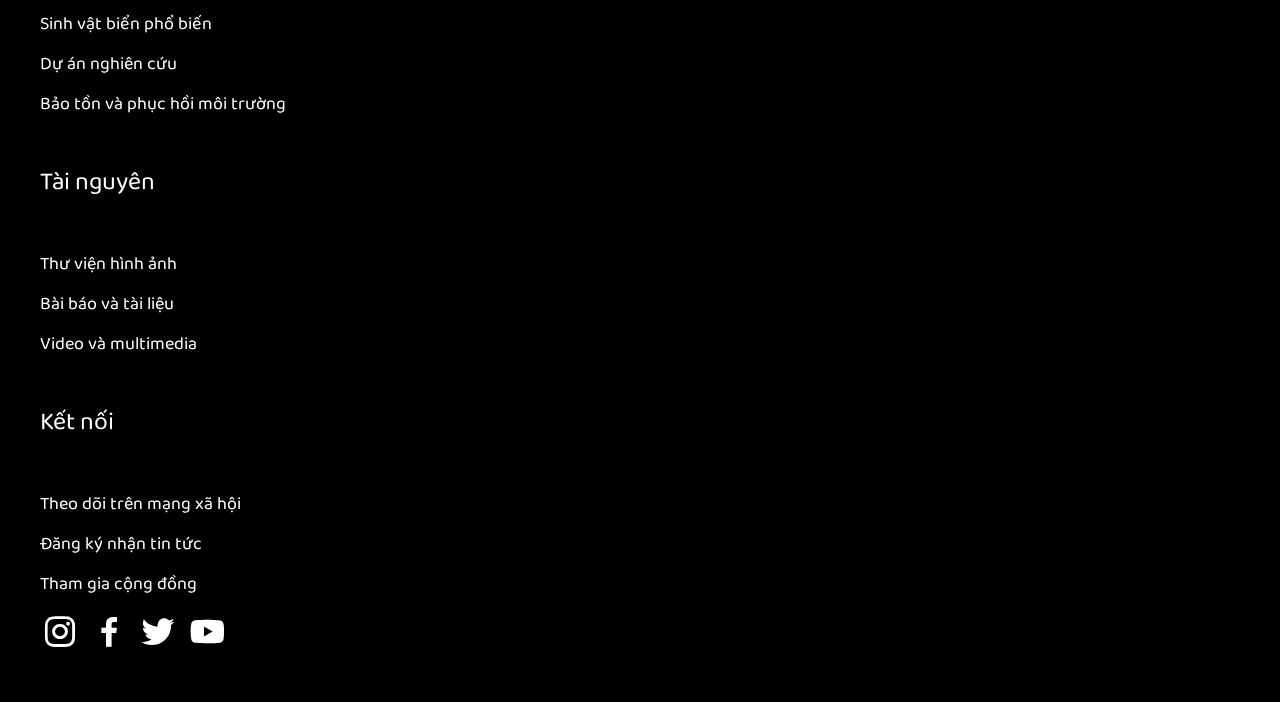
<file: signin.html>
<!DOCTYPE html>
<html lang="en">
  <head>
    <title>Đăng nhập</title>
    <link rel="shortcut icon" href="img/favicon.ico" />
    <!-- Required meta tags -->
    <meta charset="utf-8" />
    <meta
      name="viewport"
      content="width=device-width, initial-scale=1, shrink-to-fit=no"
    />

    <!-- Bootstrap CSS v5.2.1 -->
    <link
      href="https://cdn.jsdelivr.net/npm/bootstrap@5.3.2/dist/css/bootstrap.min.css"
      rel="stylesheet"
      integrity="sha384-T3c6CoIi6uLrA9TneNEoa7RxnatzjcDSCmG1MXxSR1GAsXEV/Dwwykc2MPK8M2HN"
      crossorigin="anonymous"
    />
    <link rel="stylesheet" href="css/signin.css" />
    <link
      href="https://fonts.googleapis.com/css2?family=Baloo+2:wght@400..800&display=swap"
      rel="stylesheet"
    />
    <link
      rel="stylesheet"
      href="https://cdnjs.cloudflare.com/ajax/libs/font-awesome/6.5.1/css/all.min.css"
      integrity="sha512-DTOQO9RWCH3ppGqcWaEA1BIZOC6xxalwEsw9c2QQeAIftl+Vegovlnee1c9QX4TctnWMn13TZye+giMm8e2LwA=="
      crossorigin="anonymous"
      referrerpolicy="no-referrer"
    />
    <link
      href="https://unpkg.com/boxicons@2.1.4/css/boxicons.min.css"
      rel="stylesheet"
    />
  </head>
  <body>
    <img class="bgsite" src="img/accbg.jpg" alt="" />
    <!-- place navbar here -->
    <header class="header">
      <nav class="navbar navbar-expand-lg">
        <div class="container-fluid">
          <a class="nav-link" href="home.html"
            ><img class="logo-icon" src="img/logo.png" alt="" /> THỦY TRIỀU TINH
            HOA</a
          >
          <button
            class="navbar-toggler"
            type="button"
            data-bs-toggle="collapse"
            data-bs-target="#navbarSupportedContent"
            aria-controls="navbarSupportedContent"
            aria-expanded="false"
            aria-label="Toggle navigation"
          >
            <i class="bx bx-menu"></i>
          </button>
          <div
            class="collapse navbar-collapse text-center"
            id="navbarSupportedContent"
          >
            <ul class="navbar-nav ms-auto mb-2 mb-lg-0">
              <li class="nav-item">
                <a class="nav-link nav-link-direct" href="info.html"
                  >Giới thiệu</a
                >
              </li>
              <li class="nav-item">
                <a class="nav-link nav-link-direct" href="categories.html"
                  >Khám phá</a
                >
              </li>
              <li class="nav-item">
                <a class="nav-link nav-link-direct" href="signin.html"
                  >Đăng nhập</a
                >
              </li>
              <li class="nav-item">
                <a class="nav-link nav-link-direct" href="signup.html"
                  >Đăng ký</a
                >
              </li>
            </ul>
          </div>
        </div>
      </nav>
    </header>
    <main>
      <div class="wrapper">
        <form id="form-signin" onSubmit="return navigateToHome()">
          <h1 class="form-title">Đăng nhập</h1>
          <div class="signin-text">
            <i class="bx bx-user"></i>Tài khoản hoặc Email
          </div>
          <div class="form-group">
            
            <input type="text" class="form-input" placeholder="" />
          </div>
          <div class="signin-text"><i class="bx bx-lock"></i>Mật khẩu</div>
          <div class="form-group">
            
            <input type="password" class="form-input" placeholder="" />
          </div>
          <div class="row signin-check">
            <div class="col-12 col-lg-6 remember-forgot">
              <input style="height: 18px" type="checkbox" id="remember" />
              <label for="remember">Ghi nhớ đăng nhập</label>
            </div>
            <div class="col-12 col-lg-6 text-lg-end forgot">
              <a href="forgot.html">Quên mật khẩu?</a>
            </div>
          </div>
          <div class="signin-or"><span>Hoặc</span></div>
          <div class="social-media">
            <a href="link_cua_facebook">
              <i class="bx bxl-facebook"></i>
            </a>
            <a href="link_cua_google">
              <i class="bx bxl-google"></i>
            </a>
            <a href="link_cua_twitter">
              <i class="bx bxl-twitter"></i>
            </a>
          </div>
          <input type="submit" value="Đăng nhập" class="form-submit" />
        </form>
      </div>
    </main>
    <footer>
      <div class="container-fluid footer">
        <div class="row four-col">
          <div class="col-lg-3 col-6 four-col">
            <div class="title">Thông tin</div>
            <br />
            <a href="#">Giới thiệu về trang web</a><br />
            <a href="#">Liên hệ</a><br />
            <a href="#">Đối tác</a>
          </div>
          <div class="col-lg-3 col-6 four-col">
            <div class="title">Khám phá</div>
            <br />
            <a href="#">Sinh vật biển phổ biến</a><br />
            <a href="#">Dự án nghiên cứu</a><br />
            <a href="#">Bảo tồn và phục hồi môi trường</a>
          </div>
          <div class="col-lg-3 col-6 four-col">
            <div class="title">Tài nguyên</div>
            <br />
            <a href="#">Thư viện hình ảnh</a><br />
            <a href="#">Bài báo và tài liệu</a><br />
            <a href="#">Video và multimedia</a>
          </div>
          <div class="col-lg-3 col-6 four-col">
            <div class="title">Kết nối</div>
            <br />
            <a href="#">Theo dõi trên mạng xã hội</a><br />
            <a href="#">Đăng ký nhận tin tức</a><br />
            <a href="#">Tham gia cộng đồng</a>
            <div class="social">
              <a href="#">
                <i class="bx bxl-instagram"></i>
              </a>
              <a href="#">
                <i class="bx bxl-facebook"></i>
              </a>
              <a href="#">
                <i class="bx bxl-twitter"></i>
              </a>
              <a href="#">
                <i class="bx bxl-youtube"></i>
              </a>
            </div>
          </div>
        </div>
      </div>
    </footer>
    <!-- Bootstrap JavaScript Libraries -->
    <script
      src="https://cdn.jsdelivr.net/npm/@popperjs/core@2.11.8/dist/umd/popper.min.js"
      integrity="sha384-I7E8VVD/ismYTF4hNIPjVp/Zjvgyol6VFvRkX/vR+Vc4jQkC+hVqc2pM8ODewa9r"
      crossorigin="anonymous"
    ></script>

    <script
      src="https://cdn.jsdelivr.net/npm/bootstrap@5.3.2/dist/js/bootstrap.min.js"
      integrity="sha384-BBtl+eGJRgqQAUMxJ7pMwbEyER4l1g+O15P+16Ep7Q9Q+zqX6gSbd85u4mG4QzX+"
      crossorigin="anonymous"
    ></script>

    <script src="acc.js"></script>
  </body>
</html>
</file>
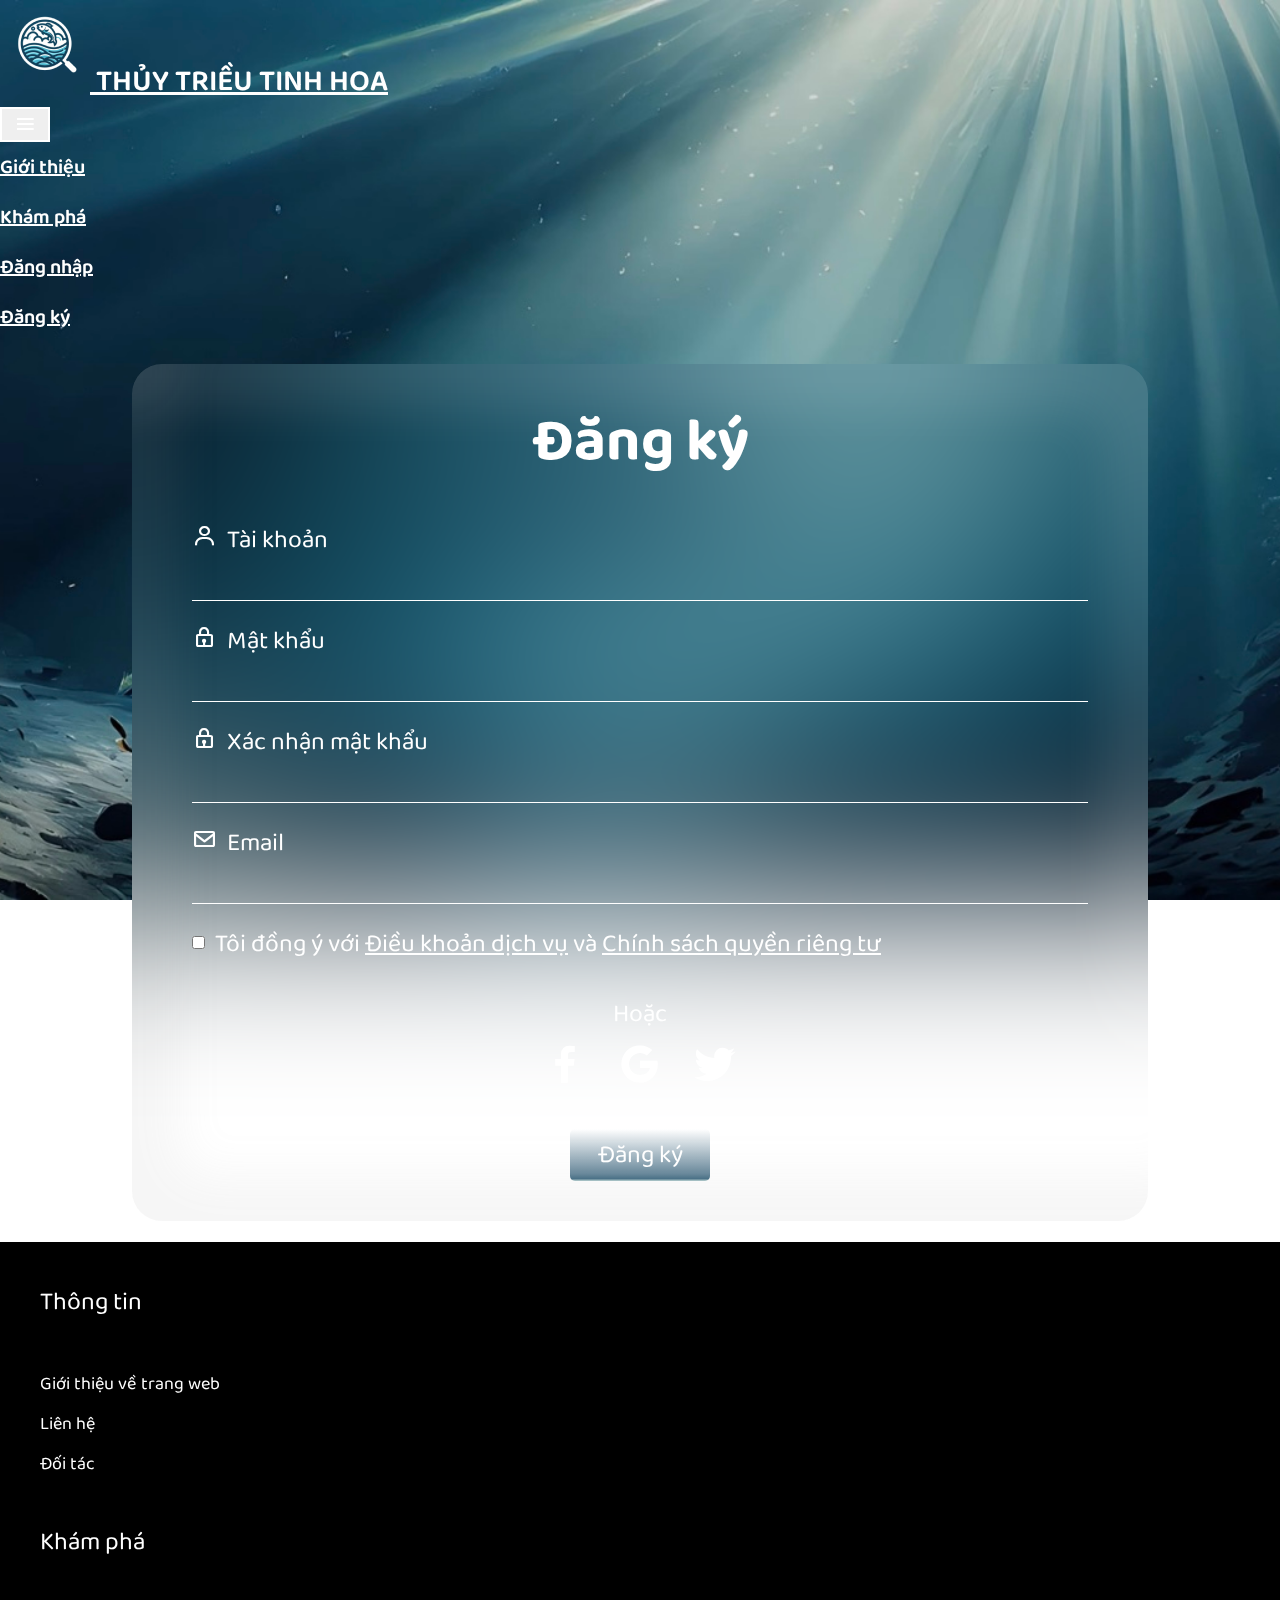
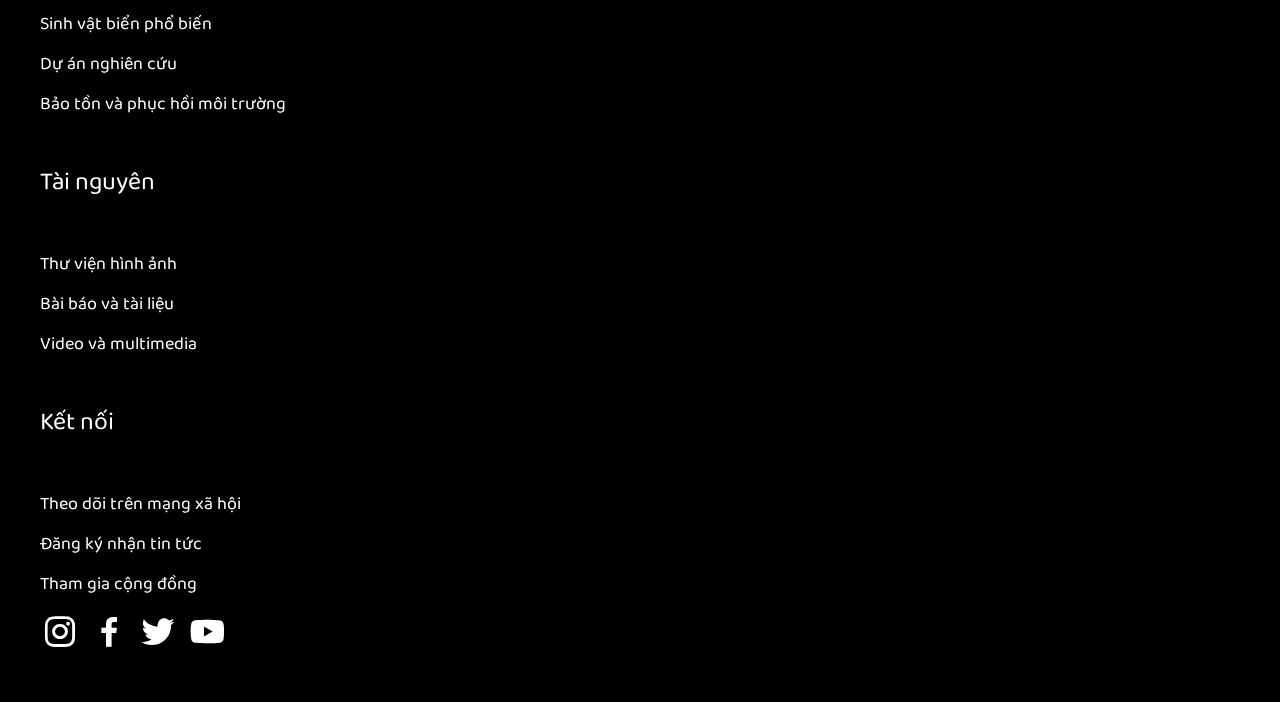
<file: signup.html>
<!DOCTYPE html>
<html lang="en">
  <head>
    <title>Đăng nhập</title>
    <link rel="shortcut icon" href="img/favicon.ico" />
    <!-- Required meta tags -->
    <meta charset="utf-8" />
    <meta
      name="viewport"
      content="width=device-width, initial-scale=1, shrink-to-fit=no"
    />

    <!-- Bootstrap CSS v5.2.1 -->
    <link
      href="https://cdn.jsdelivr.net/npm/bootstrap@5.3.2/dist/css/bootstrap.min.css"
      rel="stylesheet"
      integrity="sha384-T3c6CoIi6uLrA9TneNEoa7RxnatzjcDSCmG1MXxSR1GAsXEV/Dwwykc2MPK8M2HN"
      crossorigin="anonymous"
    />
    <link rel="stylesheet" href="css/signin.css" />
    <link
      href="https://fonts.googleapis.com/css2?family=Baloo+2:wght@400..800&display=swap"
      rel="stylesheet"
    />
    <link
      rel="stylesheet"
      href="https://cdnjs.cloudflare.com/ajax/libs/font-awesome/6.5.1/css/all.min.css"
      integrity="sha512-DTOQO9RWCH3ppGqcWaEA1BIZOC6xxalwEsw9c2QQeAIftl+Vegovlnee1c9QX4TctnWMn13TZye+giMm8e2LwA=="
      crossorigin="anonymous"
      referrerpolicy="no-referrer"
    />
    <link
      href="https://unpkg.com/boxicons@2.1.4/css/boxicons.min.css"
      rel="stylesheet"
    />
  </head>
  <body>
    <img class="bgsite" src="img/accbg.jpg" alt="" />
    <!-- place navbar here -->
    <header class="header">
      <nav class="navbar navbar-expand-lg">
        <div class="container-fluid">
          <a class="nav-link" href="home.html"
            ><img class="logo-icon" src="img/logo.png" alt="" /> THỦY TRIỀU TINH
            HOA</a
          >
          <button
            class="navbar-toggler"
            type="button"
            data-bs-toggle="collapse"
            data-bs-target="#navbarSupportedContent"
            aria-controls="navbarSupportedContent"
            aria-expanded="false"
            aria-label="Toggle navigation"
          >
            <i class="bx bx-menu"></i>
          </button>
          <div
            class="collapse navbar-collapse text-center"
            id="navbarSupportedContent"
          >
            <ul class="navbar-nav ms-auto mb-2 mb-lg-0">
              <li class="nav-item">
                <a class="nav-link nav-link-direct" href="info.html"
                  >Giới thiệu</a
                >
              </li>
              <li class="nav-item">
                <a class="nav-link nav-link-direct" href="categories.html"
                  >Khám phá</a
                >
              </li>
              <li class="nav-item">
                <a class="nav-link nav-link-direct" href="signin.html"
                  >Đăng nhập</a
                >
              </li>
              <li class="nav-item">
                <a class="nav-link nav-link-direct" href="signup.html"
                  >Đăng ký</a
                >
              </li>
            </ul>
          </div>
        </div>
      </nav>
    </header>
    <main>
      <div class="wrapper">
        <form id="form-signin" onSubmit="return navigateToSignin()">
          <h1 class="form-title">Đăng ký</h1>
          <div class="signin-text"><i class="bx bx-user"></i>Tài khoản</div>
          <div class="form-group">
            <input type="text" class="form-input" placeholder="" />
          </div>
          <div class="signin-text"><i class="bx bx-lock"></i>Mật khẩu</div>
          <div class="form-group">
            <input type="password" class="form-input" placeholder="" />
          </div>
          <div class="signin-text">
            <i class="bx bx-lock"></i>Xác nhận mật khẩu
          </div>
          <div class="form-group">
            <input type="password" class="form-input" placeholder="" />
          </div>
          <div class="signin-text"><i class="bx bx-envelope"></i>Email</div>
          <div class="form-group">
            <input type="text" class="form-input" placeholder="" />
          </div>
          <div class="sigin-check">
            <div class="rules-policies" style="display: flex">
              <input
                style="margin-right: 10px; height: 37px"
                type="checkbox"
                id="remember"
              />
              <label for="remember"
                >Tôi đồng ý với <a href="dieu_khoan">Điều khoản dịch vụ</a> và
                <a href="chinh_sach">Chính sách quyền riêng tư</a></label
              >
            </div>
          </div>
          <div class="signin-or"><span>Hoặc</span></div>
          <div class="social-media">
            <a href="link_cua_facebook">
              <i class="bx bxl-facebook"></i>
            </a>
            <a href="link_cua_google">
              <i class="bx bxl-google"></i>
            </a>
            <a href="link_cua_twitter">
              <i class="bx bxl-twitter"></i>
            </a>
          </div>
          <input type="submit" value="Đăng ký" class="form-submit" />
        </form>
      </div>
    </main>
    <footer>
      <div class="container-fluid footer">
        <div class="row four-col">
          <div class="col-lg-3 col-6 four-col">
            <div class="title">Thông tin</div>
            <br />
            <a href="#">Giới thiệu về trang web</a><br />
            <a href="#">Liên hệ</a><br />
            <a href="#">Đối tác</a>
          </div>
          <div class="col-lg-3 col-6 four-col">
            <div class="title">Khám phá</div>
            <br />
            <a href="#">Sinh vật biển phổ biến</a><br />
            <a href="#">Dự án nghiên cứu</a><br />
            <a href="#">Bảo tồn và phục hồi môi trường</a>
          </div>
          <div class="col-lg-3 col-6 four-col">
            <div class="title">Tài nguyên</div>
            <br />
            <a href="#">Thư viện hình ảnh</a><br />
            <a href="#">Bài báo và tài liệu</a><br />
            <a href="#">Video và multimedia</a>
          </div>
          <div class="col-lg-3 col-6 four-col">
            <div class="title">Kết nối</div>
            <br />
            <a href="#">Theo dõi trên mạng xã hội</a><br />
            <a href="#">Đăng ký nhận tin tức</a><br />
            <a href="#">Tham gia cộng đồng</a>
            <div class="social">
              <a href="#">
                <i class="bx bxl-instagram"></i>
              </a>
              <a href="#">
                <i class="bx bxl-facebook"></i>
              </a>
              <a href="#">
                <i class="bx bxl-twitter"></i>
              </a>
              <a href="#">
                <i class="bx bxl-youtube"></i>
              </a>
            </div>
          </div>
        </div>
      </div>
    </footer>
    <!-- Bootstrap JavaScript Libraries -->
    <script
      src="https://cdn.jsdelivr.net/npm/@popperjs/core@2.11.8/dist/umd/popper.min.js"
      integrity="sha384-I7E8VVD/ismYTF4hNIPjVp/Zjvgyol6VFvRkX/vR+Vc4jQkC+hVqc2pM8ODewa9r"
      crossorigin="anonymous"
    ></script>

    <script
      src="https://cdn.jsdelivr.net/npm/bootstrap@5.3.2/dist/js/bootstrap.min.js"
      integrity="sha384-BBtl+eGJRgqQAUMxJ7pMwbEyER4l1g+O15P+16Ep7Q9Q+zqX6gSbd85u4mG4QzX+"
      crossorigin="anonymous"
    ></script>

    <script src="acc.js"></script>
  </body>
</html>
</file>
<file: css/index.css>
* {
  color: #fff !important;
  font-family: "Baloo 2", sans-serif;
  font-size: 25px;
}

a {
  text-decoration: none;
}

.bgsite {
  z-index: -1;
  object-fit: cover;
  position: fixed;
  width: 100%;
  height: 100%;
}

/* header */
.nav-link,
.vertical-line {
  font-size: 30px;
  line-height: 50px;
  font-weight: 600;
  color: #fff;
}

.nav-link-direct {
  font-size: 20px;
}
.vertical-line {
  padding: 6px 0px;
  font-size: 20px;
  margin-top: 5px;
}

.navbar-toggler {
  border: 2px solid white;
  width: 50px;
  height: 35px;
  display: flex;
  align-items: center;
  justify-content: center;
}
/* header */

main {
  margin: 0 20px 0px 20px;
}

.title {
  margin-top: 20px;
  font-size: 40px;
  font-weight: 500;
}

.welcomebox {
  margin-top: 60px;
}

.welcome {
  text-transform: uppercase;
  text-align: center;
  font-size: 60px;
  font-weight: 600;
}

.welcome2 {
  font-size: 50px;
  text-align: center;
}

.explore {
  text-align: center;
  text-transform: uppercase;
  font-size: 35px;
  font-weight: 600;
  margin-bottom: 60px;
}

.explore img {
  position: relative;
  width: 500px;
  bottom: -40px;
}

.explore i {
  position: relative;
  top: -14px;
  font-size: 60px;
}
</file>
<file: css/categories.css>
* {
  color: #fff !important;
  font-family: "Baloo 2", sans-serif;
  font-size: 25px;
}

a {
  text-decoration: none;
}

.bgsite {
  z-index: -1;
  object-fit: cover;
  position: fixed;
  width: 100%;
  height: 100%;
}

/* header */
.nav-link,
.vertical-line {
  font-size: 30px;
  line-height: 50px;
  font-weight: 600;
  color: #fff;
}

.nav-link-direct {
  font-size: 20px;
}
.vertical-line {
  padding: 6px 0px;
  font-size: 20px;
  margin-top: 5px;
}

.navbar-toggler {
  border: 2px solid white;
  width: 50px;
  height: 35px;
  display: flex;
  align-items: center;
  justify-content: center;
}

.nav-item a:hover {
  text-decoration: underline;
}
/* header */

main {
  margin: 0 20px 0px 20px;
}

.title {
  margin-top: 20px;
  font-size: 40px;
  font-weight: 500;
}

.choice:hover {
  transform: scale(1.05);
  cursor: pointer;
}

/* footer */
.footer {
  margin-top: 60px;
  background-color: #000;
}

.four-col {
  padding: 20px;
}

.four-col .title {
  font-size: 25px;
}

.four-col a {
  font-size: 18px;
}

.social i {
  margin: 10px 5px 0 0;
  font-size: 40px;
}
/* footer */

.choicebox {
  text-align: center;
}

.choicedirec {
  text-transform: uppercase;
  font-size: 30px;
  font-weight: 600;
  margin-top: 40px;
  text-align: center;
  margin-bottom: 20px;
}

.choicebox img {
  margin-top: 20px;
  width: 200px;
  height: 350px;
  object-fit: cover;
}

.choicename {
  text-transform: uppercase;
  margin-top: 10px;
  font-weight: 500;
}
</file>
<file: css/detail.css>
* {
  color: #fff !important;
  font-family: "Baloo 2", sans-serif;
  font-size: 25px;
}

a {
  text-decoration: none;
}

.bgsite {
  z-index: -1;
  object-fit: cover;
  position: fixed;
  width: 100%;
  height: 100%;
}

/* header */
.nav-link,
.vertical-line {
  font-size: 30px;
  line-height: 50px;
  font-weight: 600;
  color: #fff;
}

.nav-link-direct {
  font-size: 20px;
}
.vertical-line {
  padding: 6px 0px;
  font-size: 20px;
  margin-top: 5px;
}

.navbar-toggler {
  border: 2px solid white;
  width: 50px;
  height: 35px;
  display: flex;
  align-items: center;
  justify-content: center;
}

.nav-item a:hover {
  text-decoration: underline;
}
/* header */

.chev {
  margin-left: 20px;
}

.chev a {
  font-size: 30px;
}

.chev i {
  position: relative;
  font-size: 50px;
  bottom: -13px;
}

.infobox {
  margin: 20px;
  padding-top: 20px;
  padding-bottom: 20px;
  background-color: #fff;
}

.name {
  font-size: 40px;
  font-weight: 600;
}

/* footer */
.footer {
  margin-top: 60px;
  background-color: #000;
}

.four-col {
  padding: 20px;
}

.four-col .title {
  font-size: 25px;
}

.four-col a {
  font-size: 18px;
}

.social i {
  margin: 10px 5px 0 0;
  font-size: 40px;
}
/* footer */

.carousel video {
  object-fit: cover;
  width: 100%;
  height: 400px;
}

.carousel-caption {
  position: absolute;
  bottom: 85px;
}

.carousel-caption h5 {
  font-size: 50px;
  font-weight: bold;
}

.carousel-caption p {
  font-size: 30px;
}

.item-container {
  width: 80%;
  margin-top: 60px;
}

.row-item {
  margin-bottom: 50px;
}

.item {
  margin-bottom: 50px;
}

.row-item img {
  width: 100%;
  height: 300px;
  object-fit: cover;
}

.more-info {
  background-color: #fff;
  padding: 10px 20px 10px 20px;
}

.more-info i {
  position: relative;
  color: black !important;
  top: 4.5px;
}

.item-name {
  color: black !important;
  font-size: 22px;
  font-weight: bold;
}

.chitiet {
  color: black !important;
  text-transform: uppercase;
  font-size: 18px;
  font-weight: 400;
}

.loadmore {
  font-weight: 500;
  margin-bottom: 80px;
  display: flex;
  justify-content: center;
}

.loadmore_btn {
  font-size: 18px;
  padding: 8px;
  border: solid 2px #fff;
  width: 150px;
}
</file>
<file: css/forgot.css>
* {
  margin: 0;
  padding: 0;
  font-family: "Baloo 2", sans-serif;
  font-size: 25px;
  color: #fff !important;
}

.bgsite {
  z-index: -1;
  object-fit: cover;
  position: fixed;
  width: 100%;
  height: 100%;
}

/* header */
.nav-link,
.vertical-line {
  font-size: 30px;
  line-height: 50px;
  font-weight: 600;
  color: #fff;
}

.nav-link-direct {
  font-size: 20px;
}
.vertical-line {
  padding: 6px 0px;
  font-size: 20px;
  margin-top: 5px;
}
.navbar-toggler {
  border: 2px solid white;
  width: 50px;
  height: 35px;
  display: flex;
  align-items: center;
  justify-content: center;
}

.nav-item a:hover {
  text-decoration: underline;
}
/* header */

/* main */
.wrapper {
  min-height: 80vh;
  display: flex;
  justify-content: center;
  align-items: center;
}

.chev i {
  position: relative;
  font-size: 50px;
}

#form-forgot {
  max-width: 70%;
  flex-grow: 1;
  padding: 30px 60px 40px;
  border-radius: 30px;
  box-shadow: 45.3px -45.3px 45.3px rgba(165, 165, 165, 0.1) inset,
    -45.3px 45.3px 45.3px rgba(255, 255, 255, 0.1) inset;
  backdrop-filter: blur(90.6px);
}

.form-title {
  font-size: 60px;
  text-align: center;
  margin-bottom: 30px;
}
.form-group {
  border-bottom: 1px solid #fff;
  margin-top: 10px;
  margin-bottom: 50px;
}

.form-input {
  width: 100%;
  background: transparent;
  border: 0;
  outline: 0;
  color: #f5f5f5;
}

.forgot-text {
  font-size: 25px;
  margin-bottom: 10px;
}

.forgot-text i {
  margin-right: 10px;
}
.form-submit {
  margin: 0 auto;
  display: block;
  width: 20%;
  padding: 6px 10px;
  background: linear-gradient(
    180deg,
    rgba(255, 255, 255, 0.24),
    rgba(54, 96, 121, 0.74) 86.1%,
    rgba(31, 79, 106, 0.8) 95.5%,
    rgba(17, 108, 103, 0.26)
  );
  color: #fff;
  border: none;
  border-radius: 5px;
}
/* main */

/* footer */
.footer {
  background-color: #000;
}

.four-col {
  padding: 20px;
}

.four-col .title {
  font-size: 25px;
}

.four-col a {
  text-decoration: none;
  color: #fff;
  font-size: 18px;
}

.social i {
  margin: 10px 5px 0 0;
  font-size: 40px;
}
/* footer */
</file>
<file: css/home.css>
* {
  color: #fff !important;
  font-family: "Baloo 2", sans-serif;
  font-size: 25px;
}

a {
  text-decoration: none;
}

.bgsite {
  z-index: -1;
  object-fit: cover;
  position: fixed;
  width: 100%;
  height: 100%;
}

/* header */
.nav-link,
.vertical-line {
  font-size: 30px;
  line-height: 50px;
  font-weight: 600;
  color: #fff;
}

.nav-link-direct {
  font-size: 20px;
}
.vertical-line {
  padding: 6px 0px;
  font-size: 20px;
  margin-top: 5px;
}

.navbar-toggler {
  border: 2px solid white;
  width: 50px;
  height: 35px;
  display: flex;
  align-items: center;
  justify-content: center;
}

.nav-item a:hover {
  text-decoration: underline;
}
/* header */

main {
  margin: 0 20px 0px 20px;
}

.title {
  margin-top: 20px;
  font-size: 40px;
  font-weight: 500;
}

.welcomebox {
  margin-top: 60px;
}

.welcome {
  text-transform: uppercase;
  text-align: center;
  font-size: 60px;
  font-weight: 600;
}

.welcome2 {
  font-size: 50px;
  text-align: center;
}

.explore {
  text-align: center;
  text-transform: uppercase;
  font-size: 35px;
  font-weight: 600;
  margin-bottom: 60px;
}

.explore img {
  position: relative;
  width: 500px;
  bottom: -40px;
}

.explore i {
  position: relative;
  top: -14px;
  font-size: 60px;
}

.spinner-container {
  position: fixed;
  top: 50%;
  left: 50%;
  transform: translate(-50%, -50%);
  z-index: 9999;
  text-align: center;
}

.spinner {
  width: 40px;
  height: 40px;
  border: 6px solid rgba(255, 255, 255, 0.5);
  border-left-color: black;
  border-radius: 50%;
  animation: spin 1s linear infinite;
  display: inline-block;
}

.spinner-text {
  color: #fff;
  font-weight: 500;
  font-size: 30px;
  margin-top: 10px;
  display: block;
}
</file>
<file: css/info.css>
* {
  font-family: "Baloo 2", sans-serif;
  font-size: 25px;
  color: #fff !important;
}

a {
  text-decoration: none;
}

.bgsite {
  z-index: -1;
  object-fit: cover;
  position: fixed;
  width: 100%;
  height: 100%;
}

/* header */
.nav-link,
.vertical-line {
  font-size: 30px;
  line-height: 50px;
  font-weight: 600;
  color: #fff;
}

.nav-link-direct {
  font-size: 20px;
}
.vertical-line {
  padding: 6px 0px;
  font-size: 20px;
  margin-top: 5px;
}

.navbar-toggler {
  border: 2px solid white;
  width: 50px;
  height: 35px;
  display: flex;
  align-items: center;
  justify-content: center;
}
/* header */

main {
  margin: 0 20px 0px 20px;
}

.title {
  margin-top: 20px;
  font-size: 40px;
  font-weight: 500;
}

.col img {
  display: block;
  margin: auto;
  border-radius: 10px;
  height: 500px;
}

.connection img {
  margin-top: 20px;
  width: 100%;
}

.footer {
  margin-top: 40px;
  background-color: #000;
}

.four-col {
  padding: 20px;
}

.four-col .title {
  font-size: 25px;
}

.four-col a {
  font-size: 18px;
}

.social i {
  margin: 10px 5px 0 0;
  font-size: 40px;
}
</file>
<file: css/item.css>
* {
  color: #fff !important;
  font-family: "Baloo 2", sans-serif;
  font-size: 25px;
}

a {
  text-decoration: none;
}

.bgsite {
  z-index: -1;
  object-fit: cover;
  position: fixed;
  width: 100%;
  height: 100%;
}

/* header */
.nav-link,
.vertical-line {
  font-size: 30px;
  line-height: 50px;
  font-weight: 600;
  color: #fff;
}

.nav-link-direct {
  font-size: 20px;
}
.vertical-line {
  padding: 6px 0px;
  font-size: 20px;
  margin-top: 5px;
}

.navbar-toggler {
  border: 2px solid white;
  width: 50px;
  height: 35px;
  display: flex;
  align-items: center;
  justify-content: center;
}
/* header */

main {
  margin: 0 20px 0px 20px;
}

.title {
  margin-top: 20px;
  font-size: 40px;
  font-weight: 500;
}

.footer {
  margin-top: 60px;
  background-color: #000;
}

.four-col {
  padding: 20px;
}

.four-col .title {
  font-size: 25px;
}

.four-col a {
  font-size: 18px;
}

.social i {
  margin: 10px 5px 0 0;
  font-size: 40px;
}

.choicebox {
  text-align: center;
}

.choicedirec {
  text-transform: uppercase;
  font-size: 30px;
  font-weight: 600;
  margin-top: 40px;
  text-align: center;
  margin-bottom: 20px;
}

.choicebox img {
  margin-top: 20px;
  width: 200px;
  height: 350px;
  object-fit: cover;
}

.choicename {
  text-transform: uppercase;
  margin-top: 10px;
  font-weight: 500;
}
</file>
<file: css/signin.css>
* {
  margin: 0;
  padding: 0;
  font-family: "Baloo 2", sans-serif;
  font-size: 25px;
  color: #fff !important;
}

.bgsite {
  z-index: -1;
  object-fit: cover;
  position: fixed;
  width: 100%;
  height: 100%;
}

/* header */
.nav-link,
.vertical-line {
  font-size: 30px;
  line-height: 50px;
  font-weight: 600;
  color: #fff;
}

.nav-link-direct {
  font-size: 20px;
}
.vertical-line {
  padding: 6px 0px;
  font-size: 20px;
  margin-top: 5px;
}
.navbar-toggler {
  border: 2px solid white;
  width: 50px;
  height: 35px;
  display: flex;
  align-items: center;
  justify-content: center;
}

.nav-item a:hover {
  text-decoration: underline;
}
/* header */

/* main */
.wrapper {
  min-height: 100vh;
  display: flex;
  justify-content: center;
  align-items: center;
}

#form-signin {
  max-width: 70%;
  flex-grow: 1;
  padding: 30px 60px 40px;
  border-radius: 30px;
  box-shadow: 45.3px -45.3px 45.3px rgba(165, 165, 165, 0.1) inset,
    -45.3px 45.3px 45.3px rgba(255, 255, 255, 0.1) inset;
  backdrop-filter: blur(90.6px);
}
.form-title {
  font-size: 60px;
  text-align: center;
  margin-bottom: 30px;
}
.form-group {
  border-bottom: 1px solid #fff;
  margin-top: 10px;
  margin-bottom: 20px;
}
.form-input {
  width: 100%;
  background: transparent;
  border: 0;
  outline: 0;
  color: #f5f5f5;
}
.form-submit {
  margin: 0 auto;
  display: block;
  width: 140px;
  padding: 6px 10px;
  background: linear-gradient(
    180deg,
    rgba(255, 255, 255, 0.24),
    rgba(54, 96, 121, 0.74) 86.1%,
    rgba(31, 79, 106, 0.8) 95.5%,
    rgba(17, 108, 103, 0.26)
  );
  color: #fff;
  border: none;
  border-radius: 5px;
}
.signin-text {
  font-size: 25px;
  margin-bottom: -10px;
}
.signin-text i {
  margin-right: 10px;
}
.signin-check {
  display: flex;
  justify-content: space-between;
  font-size: 20px;
}
.signin-check a {
  color: #fff;
}

.signin-or {
  text-align: center;
  font-size: 20px;
  margin: 30px auto;
  position: relative;
}
/* .signin-or span{
    display: inline-block;
    padding: 10px 15px;

}
.signin-or::after{
    content: "";
    width: 100%;
    height: 1px;
    background-color: #fff;
    position: absolute;
    top:50%;
    left: 0; 
} */
.social-media {
  text-align: center;
  margin-top: -25px;
  margin-bottom: 30px;
}
.social-media a {
  text-decoration: none;
  color: #fff;
  padding: 0px 10px;
}

.social-media i {
  font-size: 50px;
}

/* main */

/* footer */
.footer {
  background-color: #000;
}

.four-col {
  padding: 20px;
}

.four-col .title {
  font-size: 25px;
}

.four-col a {
  text-decoration: none;
  color: #fff;
  font-size: 18px;
}

.social i {
  margin: 10px 5px 0 0;
  font-size: 40px;
}
/* footer */
</file>
